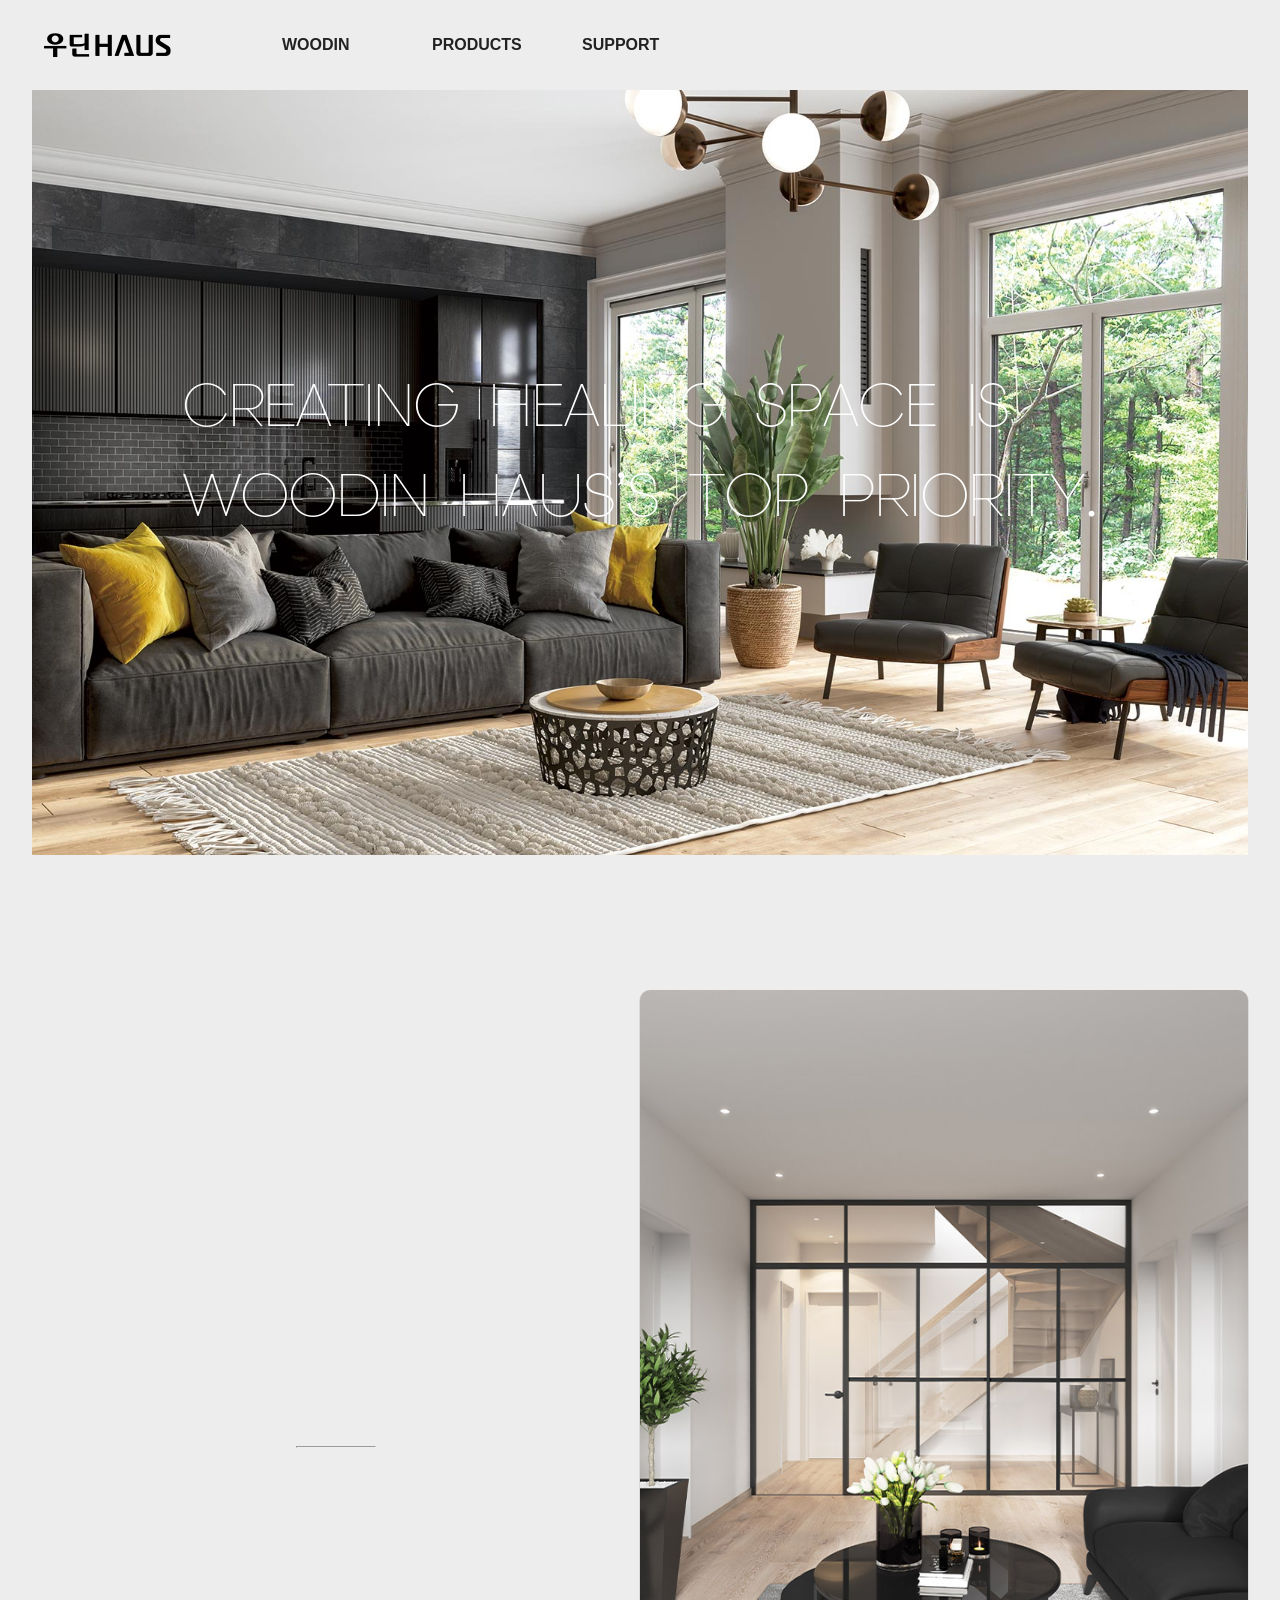
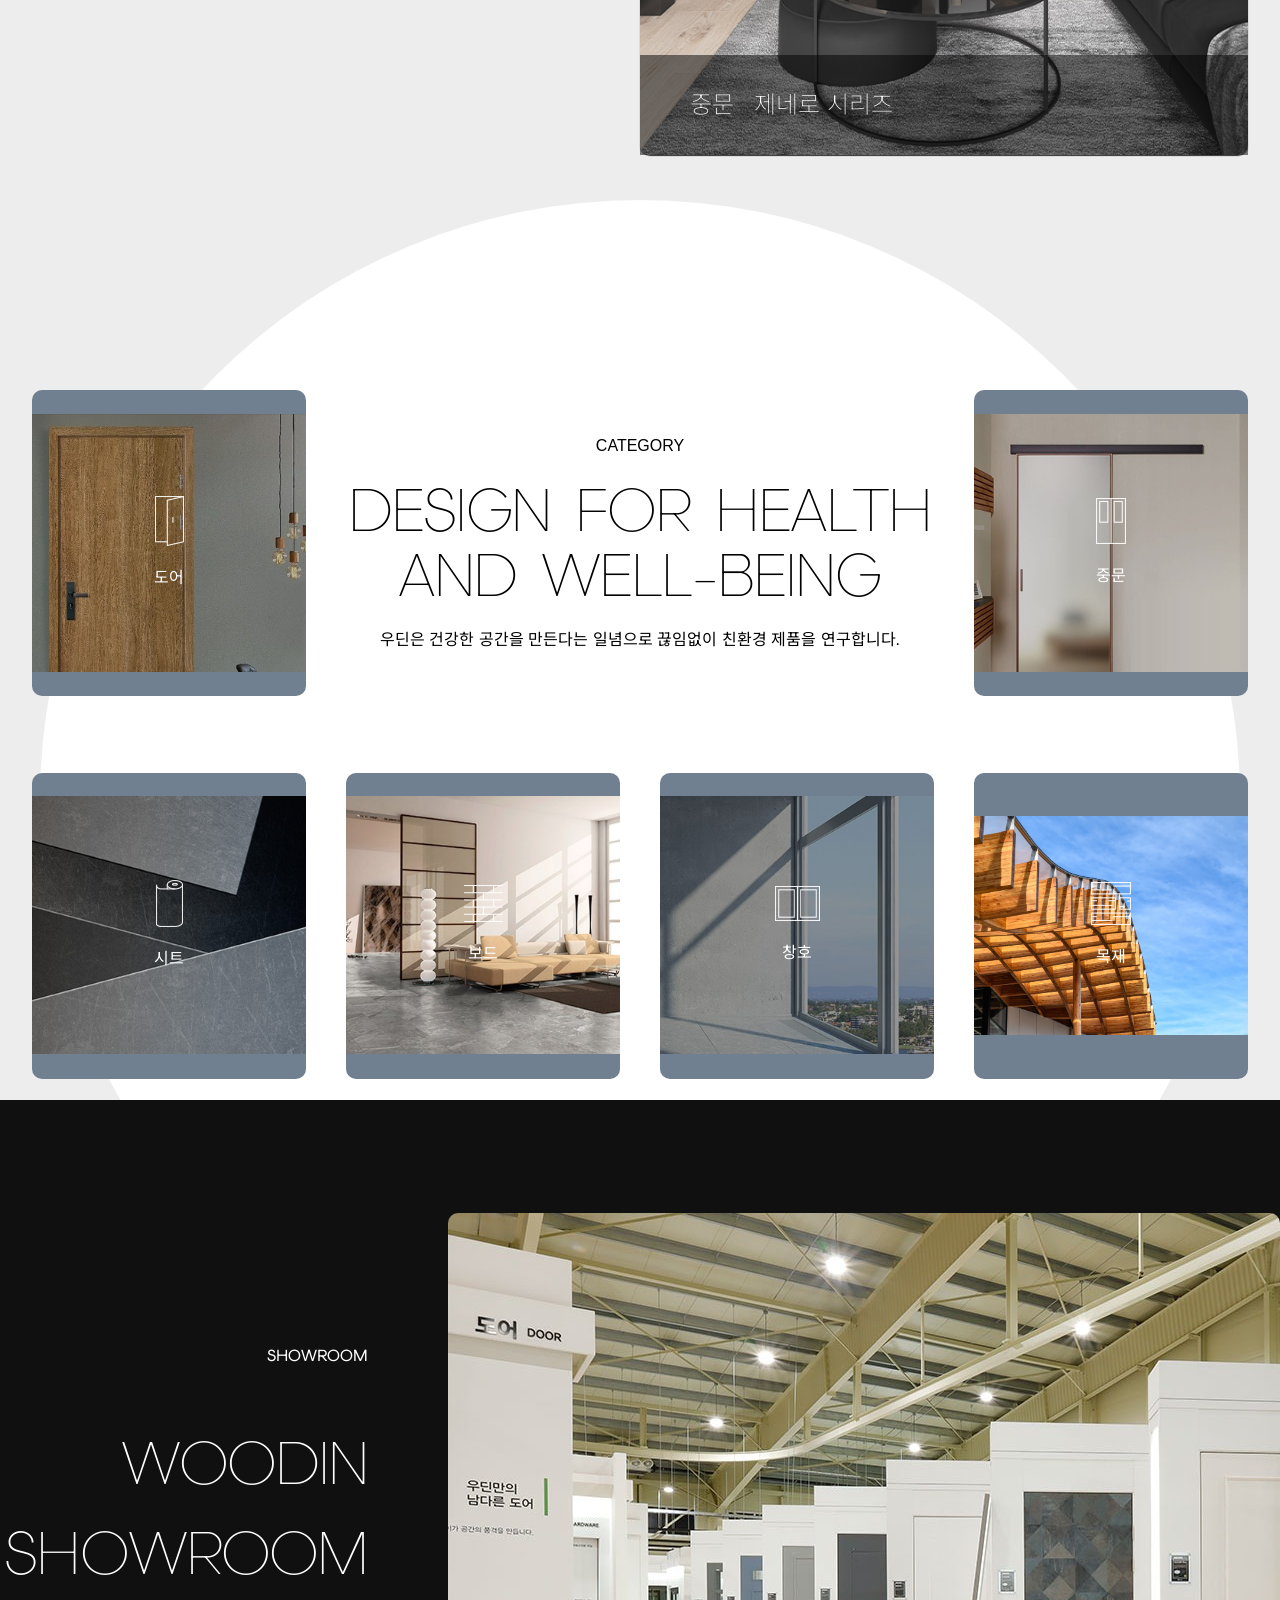
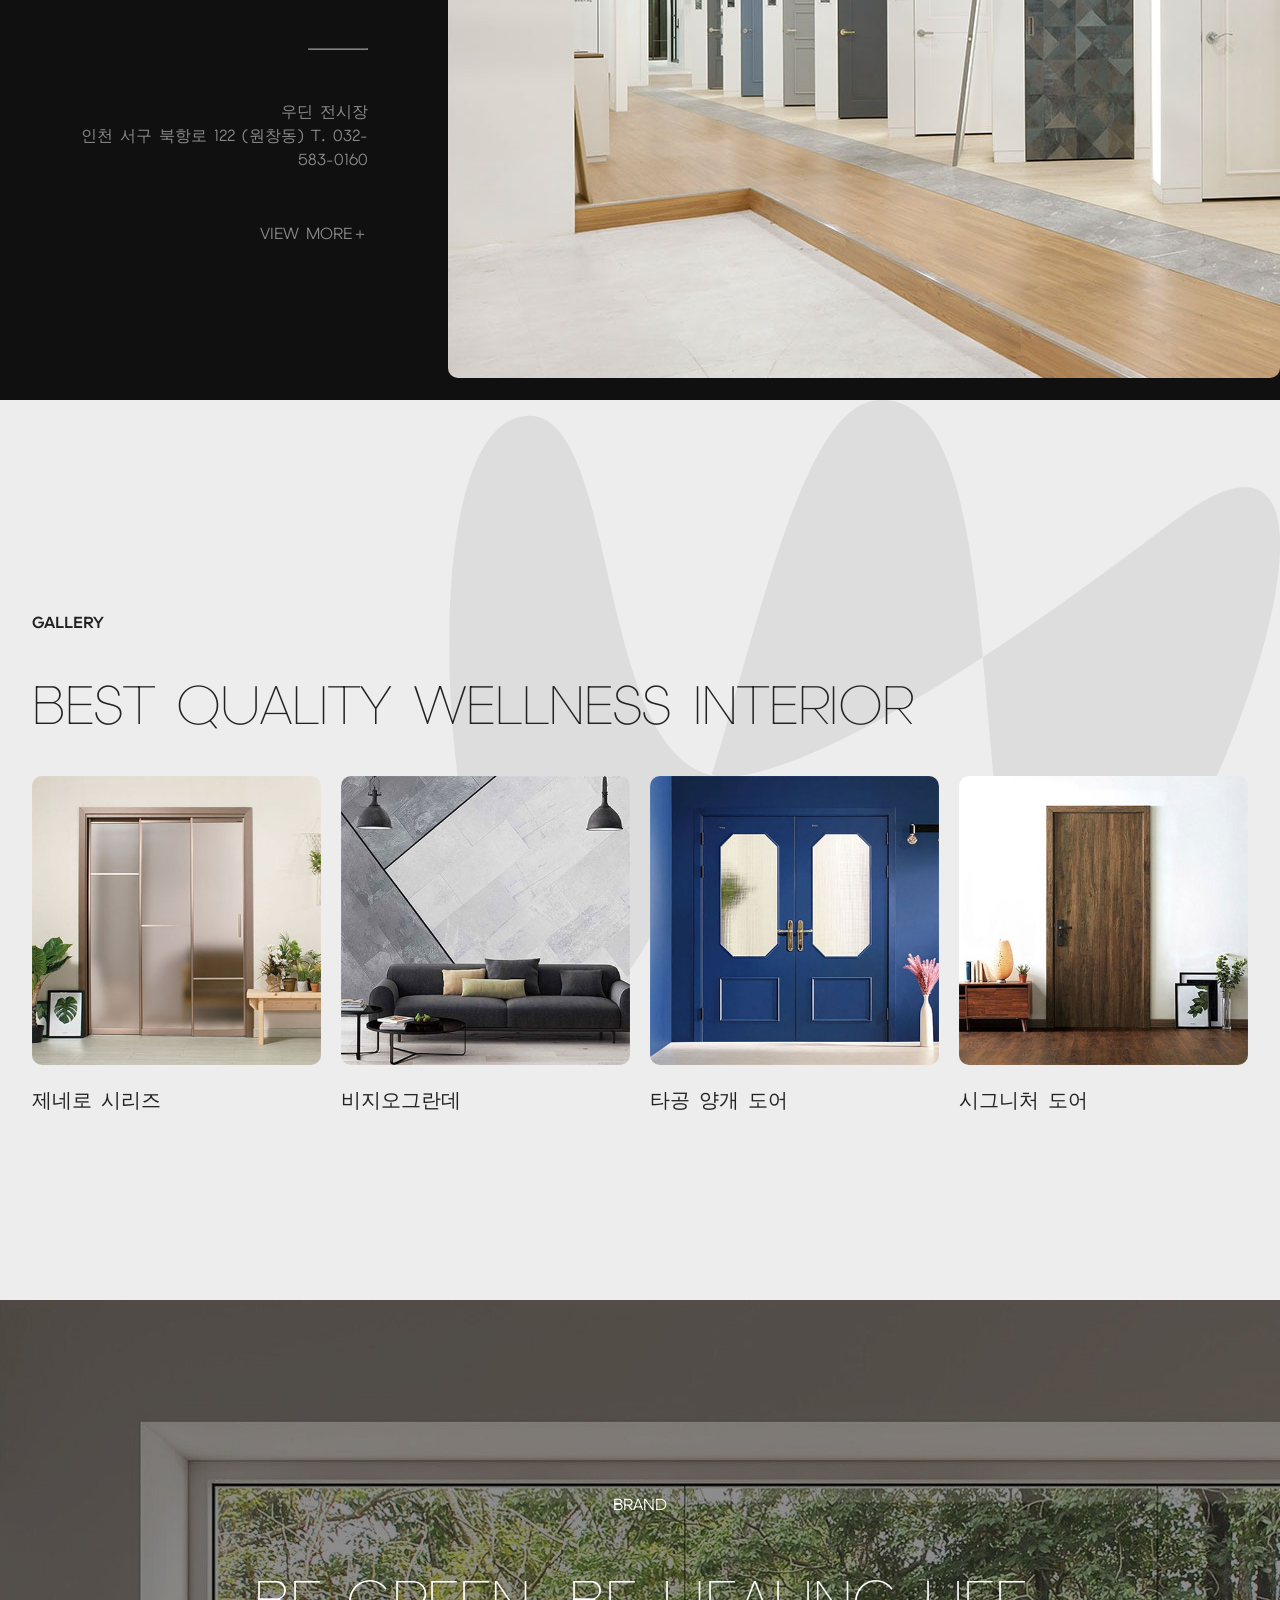
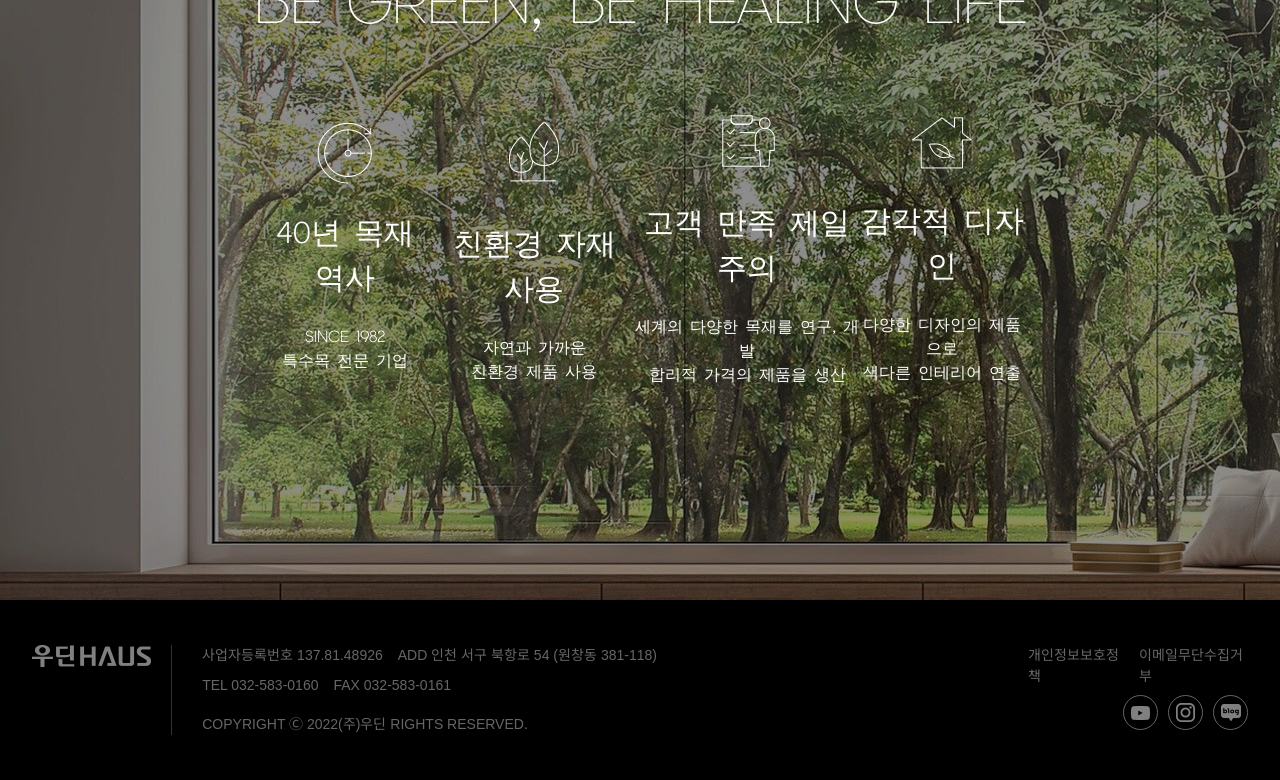
<file: index.html>
<!DOCTYPE html>
<html lang="en">
<head>
    <meta charset="UTF-8">
    <meta name="viewport" content="width=device-width, initial-scale=1.0">
    <title>Document</title>
    <link rel="stylesheet" href="./css/reset.css"/>
    <link rel="stylesheet" href="./css/common.css"/>
    <link rel="stylesheet" href="./css/index.css"/>
    <link rel="preconnect" href="https://fonts.googleapis.com">
    <link rel="preconnect" href="https://fonts.gstatic.com" crossorigin>
    <link href="https://fonts.googleapis.com/css2?family=Arimo:ital,wght@0,400..700;1,400..700&family=East+Sea+Dokdo&family=Elms+Sans:ital,wght@0,100..900;1,100..900&family=Gasoek+One&family=Gugi&family=Lexend:wght@100..900&family=Nanum+Brush+Script&family=Noto+Sans+KR:wght@100..900&family=Yeon+Sung&display=swap" rel="stylesheet">
</head>
<body>
    <header>
        <nav>
            <ul class="gnb scroll">
                <div class="logo"><a href="./index.html"><img src="./img/logo.png" alt="logo"/></a></div>
                <li id="woodin">
                    <a href="./brand.html">WOODIN</a>
                </li>
                <li id="products">
                    <a>PRODUCTS</a>
                </li>
                <li id="support">
                    <a>SUPPORT</a>
                </li>
                <li>
                </li>
            </ul>
        </nav>
    </header>
    <div class="snbBox woodin">
        <ul class="snb brand">
            <a href="./brand.html">브랜드</a>
            <li><a>브랜드스토리</a></li>
            <li><a>연혁 및 인증</a></li>
            <li><a>CI&BI</a></li>
            <li><a>오시는 길</a></li>
        </ul>
        <ul class="snb">
            <a href="./story.html">스토리</a>
            <li><a>미디어</a></li>
            <li><a>홍보</a></li>
            <li><a>협찬</a></li>
            <li><a>이벤트</a></li>
        </ul>
        <ul class="snb">
            <a href="./gallery.html">갤러리</a>
            <li><a>컬렉션</a></li>
            <li><a>인테리어</a></li>
            <li><a>익스테리어</a></li>
        </ul>
        <ul class="snb">
            <a>쇼룸</a>
            <li><a>전시장</a></li>
        </ul>
    </div>
    <div class="snbBox products">
        <ul class="snb door">
            <a>도어</a>
            <li><a>시그니처 도어</a></li>
            <li><a>트렌드 도어</a></li>
            <li><a>ABS 도어</a></li>
            <li><a>타공 도어</a></li>
            <li><a>멤브레인 도어</a></li>
            <li><a>키즈 도어</a></li>
            <li><a>원목 도어</a></li>
            <li><a>하드웨어</a></li>
            <li><a>프레임</a></li>
        </ul>
        <ul class="snb">
            <a>중문</a>
            <li><a>양개 도어</a></li>
            <li><a>피노 도어</a></li>
            <li><a>글라스 도어</a></li>
            <li><a>하드웨어</a></li>
            <li><a>프레임</a></li>
        </ul>
        <ul class="snb">
            <a>몰딩</a>
            <li><a>우딘 몰딩</a></li>
            <li><a>기타 몰딩</a></li>
        </ul>
        <ul class="snb">
            <a>인테리어필름</a>
            <li><a>UV 페이퍼 시트</a></li>
            <li><a>페이퍼 시트</a></li>
            <li><a>인테리어필름</a></li>
            <li><a>그 외 인테리어필름</a></li>
        </ul>
        <ul class="snb">
            <a>보드</a>
            <li><a>프리미엄 보드</a></li>
            <li><a>힐링월 보드</a></li>
            <li><a>원목 보드</a></li>
            <li><a>입체 보드</a></li>
            <li><a>기타 보드</a></li>
            <li><a>욕실천장재</a></li>
            <li><a>아트월</a></li>
        </ul>
        <ul class="snb">
            <a>마루</a>
            <li><a>내추럴 마루</a></li>
            <li><a>콤비 강마루</a></li>
        </ul>
        <ul class="snb">
            <a>창호</a>
            <li><a>시스템 창호</a></li>
        </ul>
        <ul class="snb">
            <a>목재</a>
            <li><a>특수목</a></li>
            <li><a>건축자재</a></li>
            <li><a>중목구조</a></li>
        </ul>
    </div>
    <div class="snbBox support">
        <ul class="snb sup">
            <a>고객지원</a>
            <li><a>카탈로그</a></li>
            <li><a>자주묻는 질문</a></li>
            <li><a>A/S접수</a></li>
            <li><a>시공매뉴얼</a></li>
            <li><a>대리점안내</a></li>
        </ul>
    </div>
    <div class="home scroll move">
        <div class="homeimg">
            <p class="move">CREATING HEALING SPACE IS<br>
            WOODIN HAUS’S TOP PRIORITY.</p>
        </div>
    </div>
    <div class="home2 scroll">
        <div class="home2text">
            <p class="move">BEST PRODUCT</p>
            <h2 class="move">ECO-FRIENDLY AND<br>
                HIGH-QUALITY<br>
                PRODUCTS
            </h2>
            <hr>
            <p class="move">우딘 HAUS는 건강한 공간을 위한<br>
                최선의 선택을 합니다.</p>
        </div>
        <div class="home2img">
            <div>
                <ul>
                    <li>중문</li>
                    <li>제네로 시리즈</li>
                </ul>
            </div>
        </div>
    </div>
    <div class="circle"></div>
    <div class="home3 scroll">
        <div class="home3box">
            <div class="home3text">
                <div style="background-image: url(./img/cateimg01.jpg);">
                    <img src="/img/cate01.png" alt="cate01"/>
                    <p>도어</p>
                </div>
                <div>
                    <p>CATEGORY</p>
                    <h1>DESIGN FOR HEALTH<br>
                        AND WELL-BEING</h1>
                    <p>우딘은 건강한 공간을 만든다는 일념으로 끊임없이 친환경 제품을 연구합니다.</p>
                </div>
                <div style="background-image: url(./img/cateimg02.jpg);">
                    <img src="/img/cate02.png" alt="cate02"/>
                    <p>중문</p>
                </div>
            </div>
            <div class="home3img">
                <div style="background-image: url(./img/cateimg03.jpg);">
                    <img src="/img/cate03.png" alt="cate03"/>
                    <p>시트</p>
                </div>
                <div style="background-image: url(./img/cateimg04.jpg);">
                    <img src="/img/cate04.png" alt="cate04"/>
                    <p>보드</p>
                </div>
                <div style="background-image: url(./img/cateimg05.jpg);">
                    <img src="/img/cate05.png" alt="cate05"/>
                    <p>창호</p>
                </div>
                <div style="background-image: url(./img/cateimg06.jpg);">
                    <img src="/img/cate06.png" alt="cate06"/>
                    <p>목재</p>
                </div>
            </div>
        </div>
    </div>
    <div class="home4 scroll">
        <div class="home4box">
            <h4>SHOWROOM</h4>
            <h1>WOODIN<br>
                SHOWROOM
            </h1>
            <hr>
            <p>우딘 전시장<br>
                인천 서구 북항로 122 (원창동) T. 032-583-0160</p>
            <p>VIEW MORE＋</p>
        </div>
        <div class="home4box2"></div>
    </div>
    <div class="home5 scroll">
        <div class="home5box">
            <h4>GALLERY</h4>
            <h1>BEST QUALITY WELLNESS INTERIOR</h1>
            <div class="home5gal">
                <div class="home5img">
                    <img src="./img/home5img1.jpg" alt="home5_1"/>
                    <p>제네로 시리즈</p>
                </div>
                <div class="home5img">
                    <img src="./img/home5img2.jpg" alt="home5_2"/>
                    <p>비지오그란데</p>
                </div>
                <div class="home5img">
                    <img src="./img/home5img3.jpg" alt="home5_3"/>
                    <p>타공 양개 도어</p>
                </div>
                <div class="home5img">
                    <img src="./img/home5img4.jpg" alt="home5_4"/>
                    <p>시그니처 도어</p>
                </div>
            </div>
        </div>
    </div>
    <div class="cur"></div>
    <div class="home6 scroll">
        <p>BRAND</p>
        <h1>Be Green, Be Healing Life</h1>
        <div class="home6imgs">
            <div>
                <img src="./img/imgi_10_default.png" alt="home6_1"/>
                <h2>40년 목재 역사</h2>
                <p>Since 1982<br>
                    특수목 전문 기업</p>
            </div>
            <div>
                <img src="./img/imgi_11_default.png" alt="home6_2"/>
                <h2>친환경 자재 사용</h2>
                <p>자연과 가까운<br>
                    친환경 제품 사용</p>
            </div>
            <div>
                <img src="./img/imgi_12_default.png" alt="home6_3"/>
                <h2>고객 만족 제일주의</h2>
                <p>세계의 다양한 목재를 연구, 개발<br>
                    합리적 가격의 제품을 생산</p>
            </div>
            <div>
                <img src="./img/imgi_13_default.png" alt="home6_4"/>
                <h2>감각적 디자인</h2>
                <p>다양한 디자인의 제품으로<br>
                    색다른 인테리어 연출</p>
            </div>
        </div>
    </div>
    <footer>
        <nav>
            <ul>
                <div class="footerlogo"><img src="./img/foot_logo.png" alt="footlogo"/></div>
                <div class="footertext">
                    <ul>
                        <li>사업자등록번호 137.81.48926</li>
                        <li>ADD 인천 서구 북항로 54 (원창동 381-118)</li>
                    </ul>
                    <ul>
                        <li>TEL 032-583-0160</li>
                        <li>FAX 032-583-0161</li>
                    </ul>
                    <ul>
                        <li>COPYRIGHT Ⓒ 2022(주)우딘 RIGHTS RESERVED.</li>
                    </ul>
                </div>
                <div class="footertext2">
                    <ul>
                        <li>개인정보보호정책</li>
                        <li>이메일무단수집거부</li>
                    </ul>
                    <ul>
                        <li>
                            <img src="./img/foot_sns1.png"/>
                        </li>
                        <li>
                            <img src="./img/foot_sns2.png"/>
                        </li>
                        <li>
                            <img src="./img/foot_sns3.png"/>
                        </li>
                    </ul>
                </div>
            </ul>
        </nav>
    </footer>
    <script src="./js/common.js"></script>
    <script src="./js/index.js"></script>
</body>
</html>
</file>
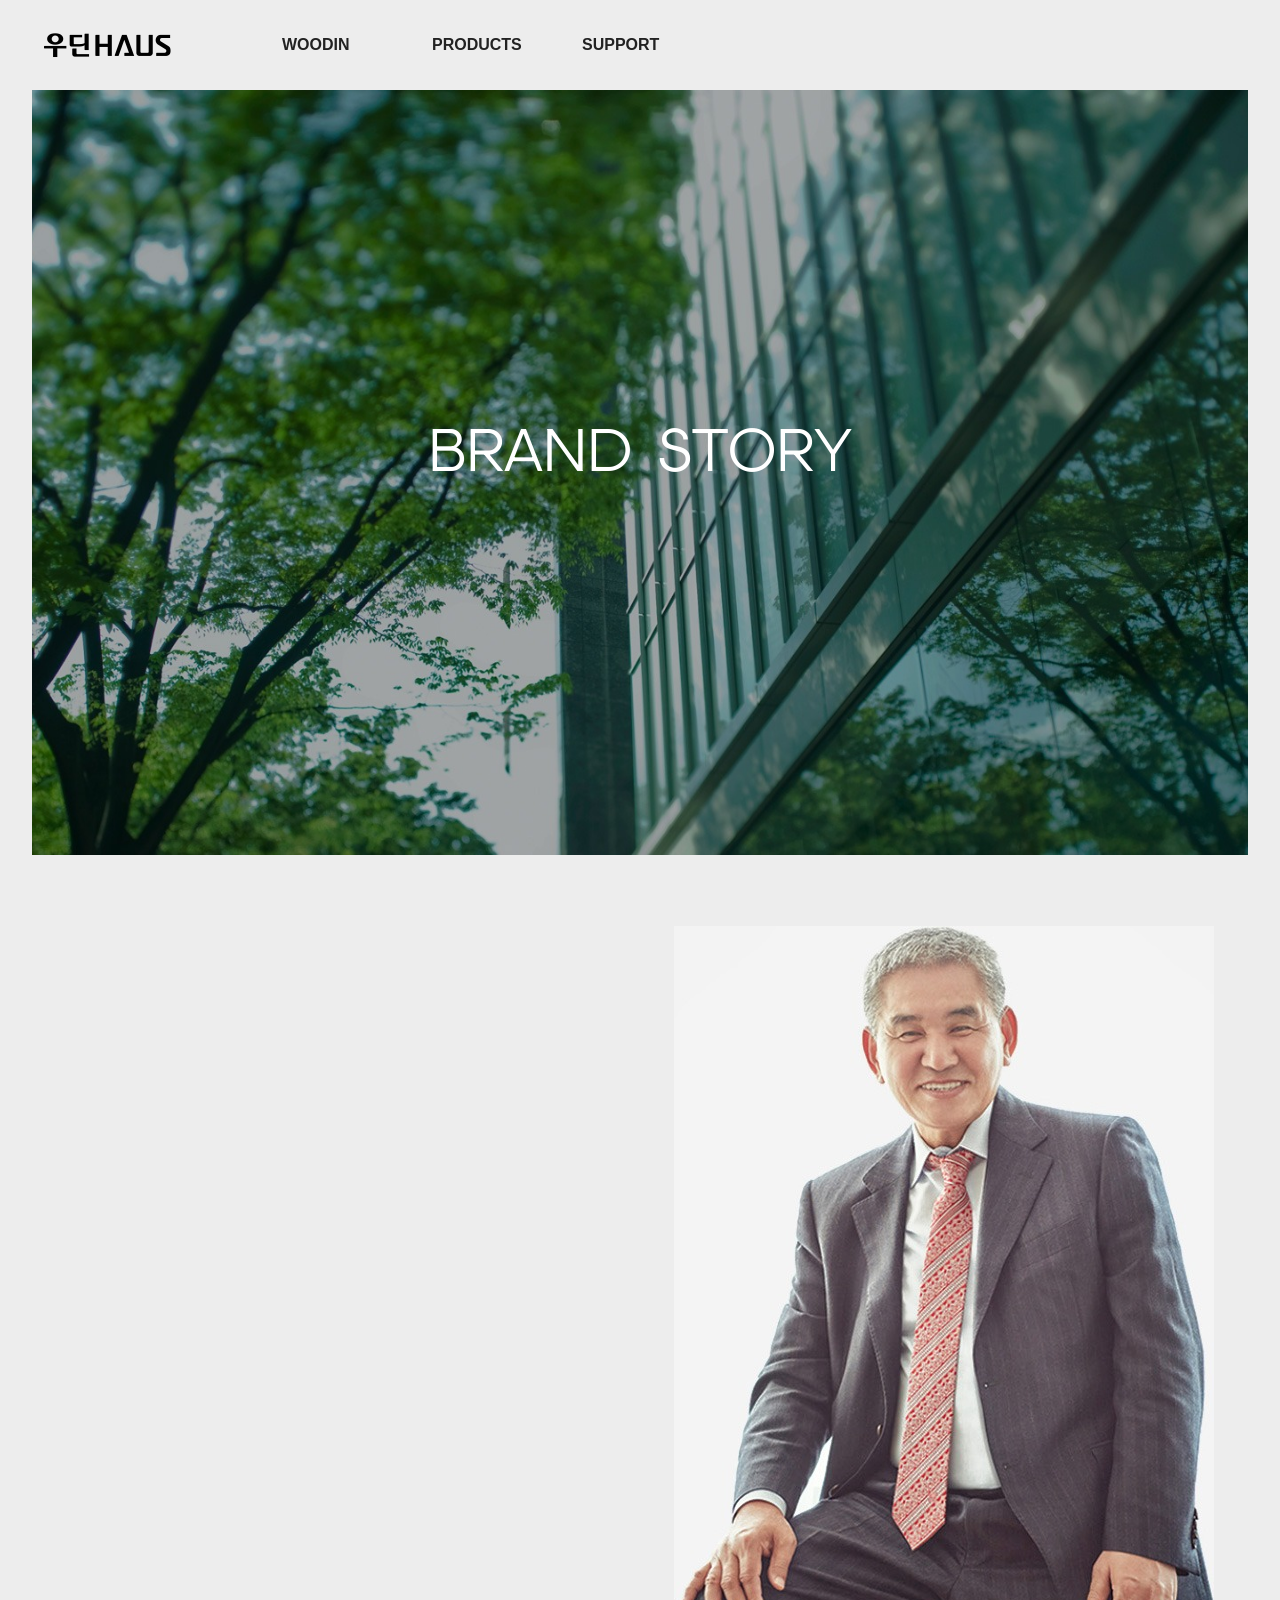
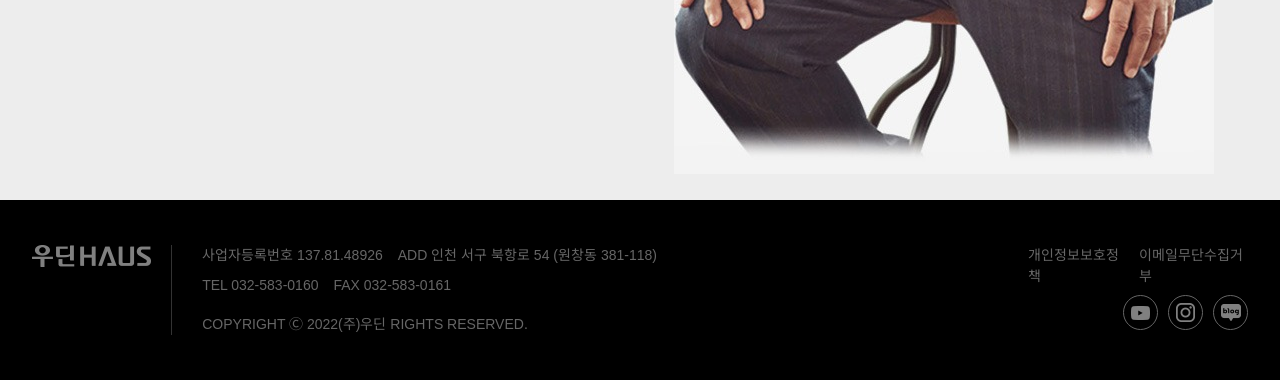
<file: brand.html>
<!DOCTYPE html>
<html lang="en">
<head>
    <meta charset="UTF-8">
    <meta name="viewport" content="width=device-width, initial-scale=1.0">
    <title>Document</title>
    <link rel="stylesheet" href="./css/reset.css"/>
    <link rel="stylesheet" href="./css/common.css"/>
    <link rel="stylesheet" href="./css/brand.css"/>
    <link rel="preconnect" href="https://fonts.googleapis.com">
    <link rel="preconnect" href="https://fonts.gstatic.com" crossorigin>
    <link href="https://fonts.googleapis.com/css2?family=Arimo:ital,wght@0,400..700;1,400..700&family=East+Sea+Dokdo&family=Elms+Sans:ital,wght@0,100..900;1,100..900&family=Gasoek+One&family=Gugi&family=Lexend:wght@100..900&family=Nanum+Brush+Script&family=Noto+Sans+KR:wght@100..900&family=Yeon+Sung&display=swap" rel="stylesheet">
</head>
</head>
<body>
    <header>
        <nav>
            <ul class="gnb">
                <div class="logo"><a href="./index.html"><img src="./img/logo.png" alt="logo"/></a></div>
                <li id="woodin">
                    <a href="./brand.html">WOODIN</a>
                </li>
                <li id="products">
                    <a>PRODUCTS</a>
                </li>
                <li id="support">
                    <a>SUPPORT</a>
                </li>
                <li>
                </li>
            </ul>
        </nav>
    </header>
    <div class="snbBox woodin">
        <ul class="snb brand">
            <a href="./brand.html">브랜드</a>
            <li><a>브랜드스토리</a></li>
            <li><a>연혁 및 인증</a></li>
            <li><a>CI&BI</a></li>
            <li><a>오시는 길</a></li>
        </ul>
        <ul class="snb">
            <a href="./story.html">스토리</a>
            <li><a>미디어</a></li>
            <li><a>홍보</a></li>
            <li><a>협찬</a></li>
            <li><a>이벤트</a></li>
        </ul>
        <ul class="snb">
            <a href="./gallery.html">갤러리</a>
            <li><a>컬렉션</a></li>
            <li><a>인테리어</a></li>
            <li><a>익스테리어</a></li>
        </ul>
        <ul class="snb">
            <a>쇼룸</a>
            <li><a>전시장</a></li>
        </ul>
    </div>
    <div class="snbBox products">
        <ul class="snb door">
            <a>도어</a>
            <li><a>시그니처 도어</a></li>
            <li><a>트렌드 도어</a></li>
            <li><a>ABS 도어</a></li>
            <li><a>타공 도어</a></li>
            <li><a>멤브레인 도어</a></li>
            <li><a>키즈 도어</a></li>
            <li><a>원목 도어</a></li>
            <li><a>하드웨어</a></li>
            <li><a>프레임</a></li>
        </ul>
        <ul class="snb">
            <a>중문</a>
            <li><a>양개 도어</a></li>
            <li><a>피노 도어</a></li>
            <li><a>글라스 도어</a></li>
            <li><a>하드웨어</a></li>
            <li><a>프레임</a></li>
        </ul>
        <ul class="snb">
            <a>몰딩</a>
            <li><a>우딘 몰딩</a></li>
            <li><a>기타 몰딩</a></li>
        </ul>
        <ul class="snb">
            <a>인테리어필름</a>
            <li><a>UV 페이퍼 시트</a></li>
            <li><a>페이퍼 시트</a></li>
            <li><a>인테리어필름</a></li>
            <li><a>그 외 인테리어필름</a></li>
        </ul>
        <ul class="snb">
            <a>보드</a>
            <li><a>프리미엄 보드</a></li>
            <li><a>힐링월 보드</a></li>
            <li><a>원목 보드</a></li>
            <li><a>입체 보드</a></li>
            <li><a>기타 보드</a></li>
            <li><a>욕실천장재</a></li>
            <li><a>아트월</a></li>
        </ul>
        <ul class="snb">
            <a>마루</a>
            <li><a>내추럴 마루</a></li>
            <li><a>콤비 강마루</a></li>
        </ul>
        <ul class="snb">
            <a>창호</a>
            <li><a>시스템 창호</a></li>
        </ul>
        <ul class="snb">
            <a>목재</a>
            <li><a>특수목</a></li>
            <li><a>건축자재</a></li>
            <li><a>중목구조</a></li>
        </ul>
    </div>
    <div class="snbBox support">
        <ul class="snb sup">
            <a>고객지원</a>
            <li><a>카탈로그</a></li>
            <li><a>자주묻는 질문</a></li>
            <li><a>A/S접수</a></li>
            <li><a>시공매뉴얼</a></li>
            <li><a>대리점안내</a></li>
        </ul>
    </div>
    <div class="brandstory">
        <div class="brandstoryimg"></div>
        <h1 class="scroll">BRAND STORY</h1>
    </div>
    <div class="brandCEO">
        <div class="brandCEObox">
            <div class="brandCEOtext scroll">
                <h1>당신의 건강한 공간을<br>
                    먼저 생각합니다</h1>
                <hr>
                <h4>안녕하십니까, 우딘 대표 강원선입니다.</h4>
                <p>친환경 인테리어 건축자재 전문기업 우딘은, 1982년 특수목 전문기업 태원목재를 시작으로
                40여 년 동안 나무만을 생각하며 한길만을 걸어왔습니다. 2002년에 인테리어 전문 브랜드로 확장하여
                우딘을 설립하였고 2019년 태원목재를 우딘 목재사업부로 합병하여 지금의 우딘으로 자리 잡았습니다.
                </p>
                <p>우딘은 나와 내 가족이 살아갈 공간이라는 생각과 욕심으로 작은 자재 하나까지도
                꼼꼼하게 체크하여 고객들이 믿고 안심하고 사용할 수 있도록 고민하고 노력하고 있습니다.</p>
                <p>앞으로 손이 닿는 모든 곳, 눈길이 닿는 모든 곳에 건강함이 머물 수 있도록
                자연과 사람 모두에게 이로운 집을 만들기 위해 최선을 다할 것을 약속 드립니다.</p>
                <div><p>우딘 CEO</p><img src="./img/imgi_2_m111_ceo_signature.png" alt="sign"/></div>
            </div>
            <div class="brandCEOimg">
                <img src="./img/imgi_3_220210_m111_sec1_img1.jpg" alt="CEO"/>
            </div>
        </div>
    </div>
    <footer>
        <nav>
            <ul>
                <div class="footerlogo"><img src="./img/foot_logo.png" alt="footlogo"/></div>
                <div class="footertext">
                    <ul>
                        <li>사업자등록번호 137.81.48926</li>
                        <li>ADD 인천 서구 북항로 54 (원창동 381-118)</li>
                    </ul>
                    <ul>
                        <li>TEL 032-583-0160</li>
                        <li>FAX 032-583-0161</li>
                    </ul>
                    <ul>
                        <li>COPYRIGHT Ⓒ 2022(주)우딘 RIGHTS RESERVED.</li>
                    </ul>
                </div>
                <div class="footertext2">
                    <ul>
                        <li>개인정보보호정책</li>
                        <li>이메일무단수집거부</li>
                    </ul>
                    <ul>
                        <li>
                            <img src="./img/foot_sns1.png"/>
                        </li>
                        <li>
                            <img src="./img/foot_sns2.png"/>
                        </li>
                        <li>
                            <img src="./img/foot_sns3.png"/>
                        </li>
                    </ul>
                </div>
            </ul>
        </nav>
    </footer>
    <script src="./js/common.js"></script>
    <script src="./js/brand.js"></script>
</body>
</html>
</file>
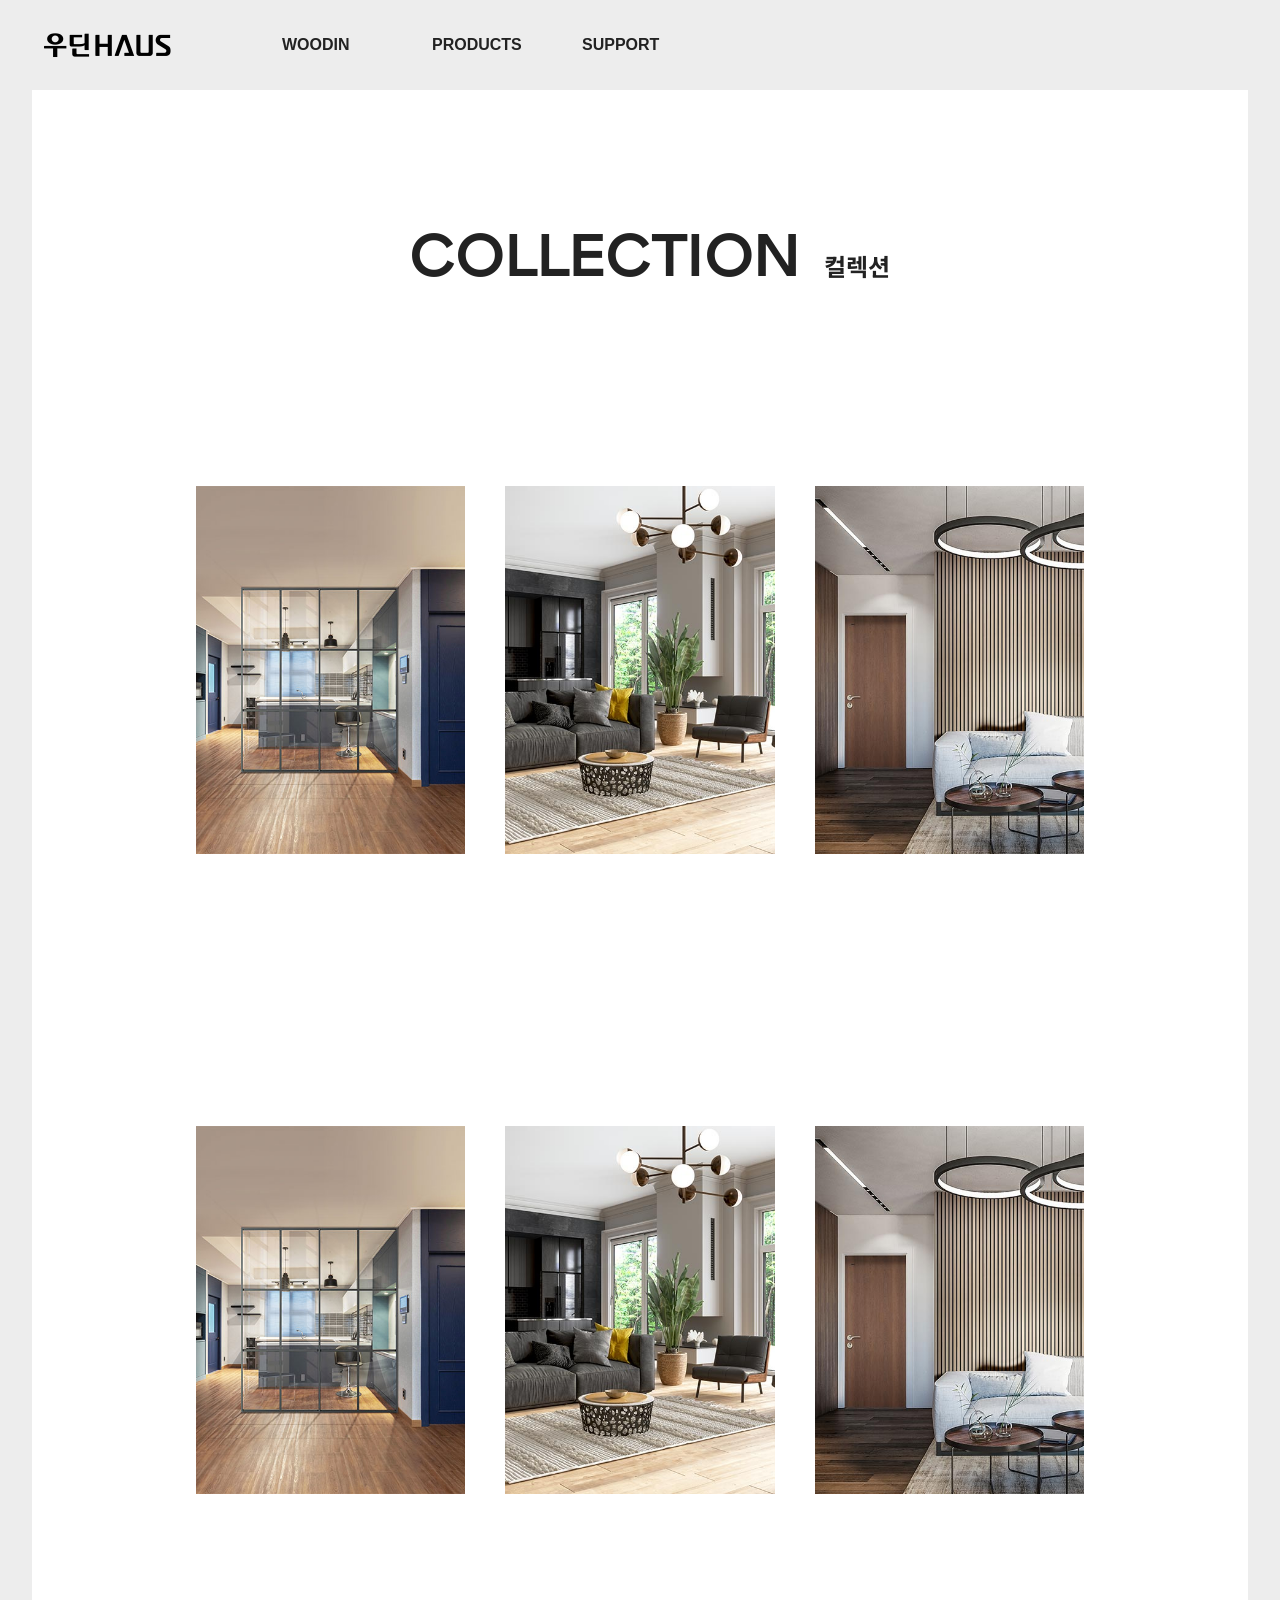
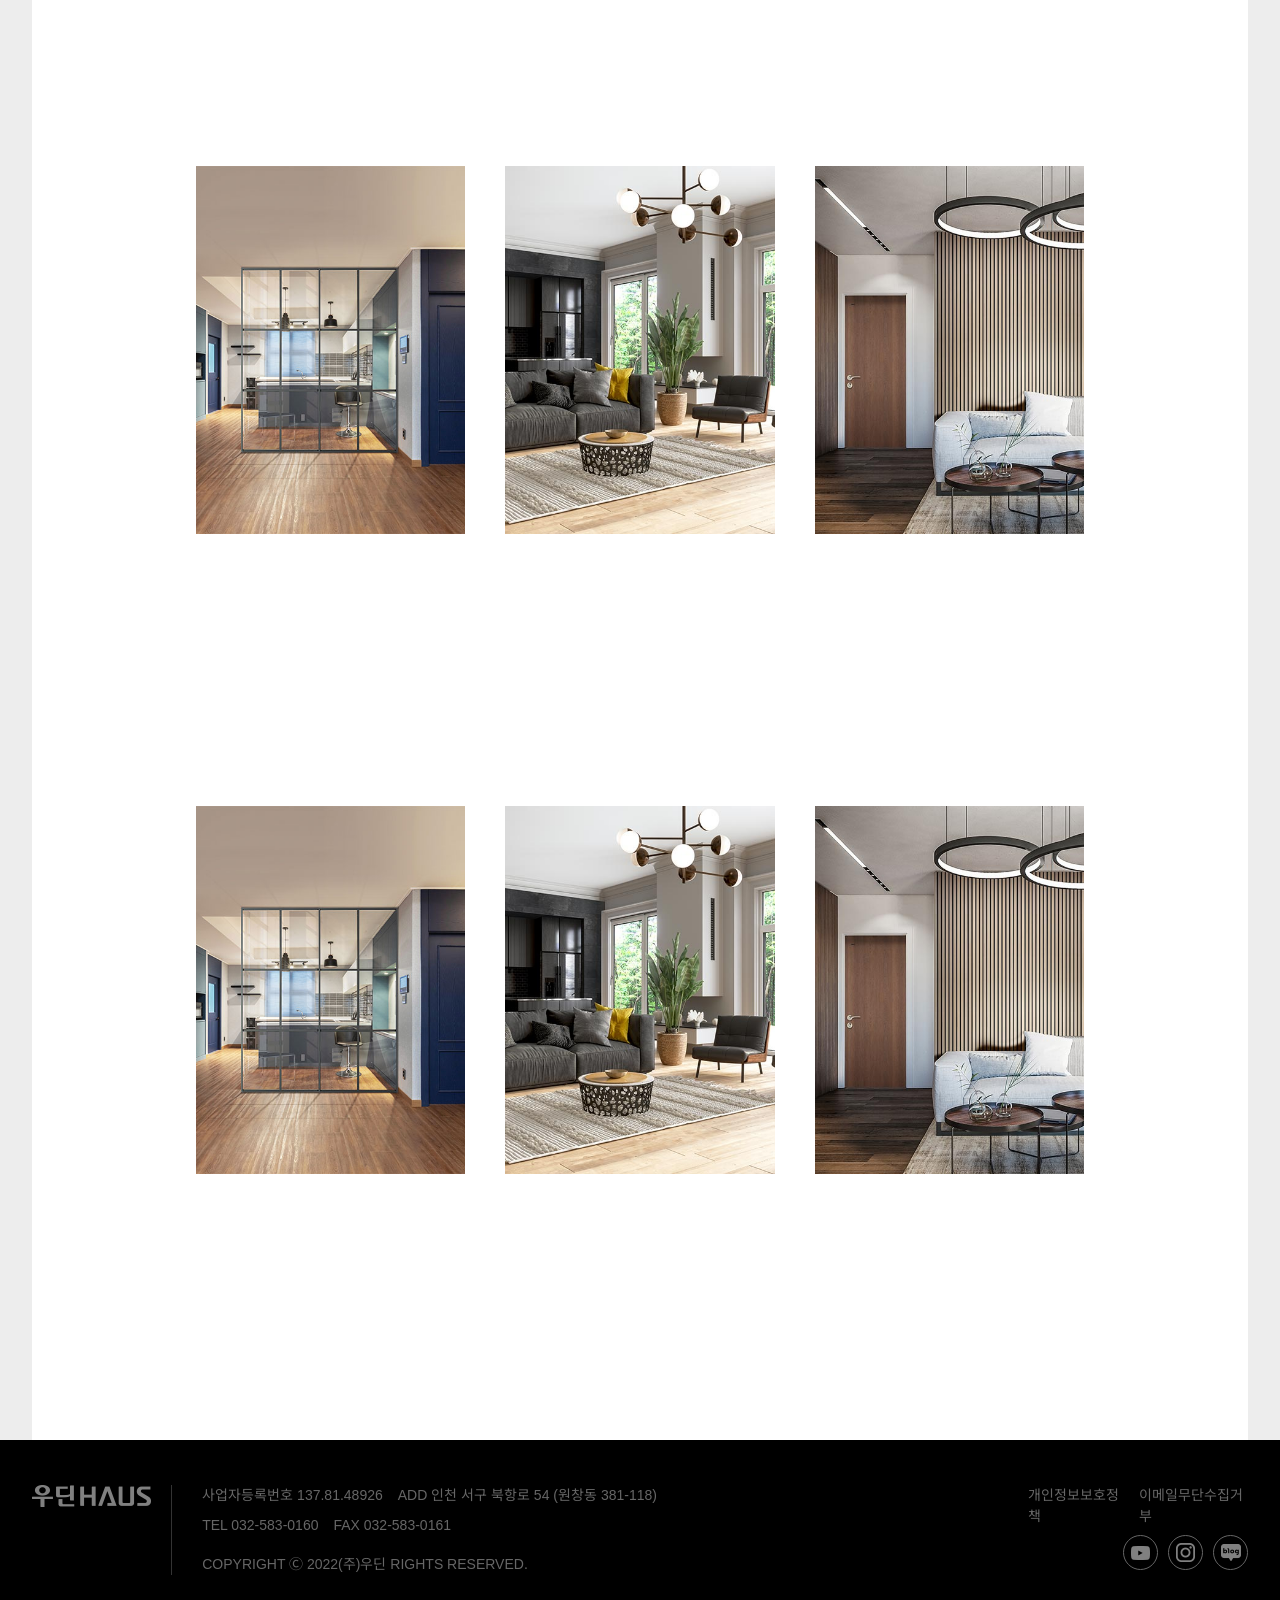
<file: gallery.html>
<!DOCTYPE html>
<html lang="en">
<head>
    <meta charset="UTF-8">
    <meta name="viewport" content="width=device-width, initial-scale=1.0">
    <title>Document</title>
    <link rel="stylesheet" href="./css/reset.css"/>
    <link rel="stylesheet" href="./css/common.css"/>
    <link rel="stylesheet" href="./css/gallery.css"/>
    <link rel="preconnect" href="https://fonts.googleapis.com">
    <link rel="preconnect" href="https://fonts.gstatic.com" crossorigin>
    <link href="https://fonts.googleapis.com/css2?family=Arimo:ital,wght@0,400..700;1,400..700&family=East+Sea+Dokdo&family=Elms+Sans:ital,wght@0,100..900;1,100..900&family=Gasoek+One&family=Gugi&family=Lexend:wght@100..900&family=Nanum+Brush+Script&family=Noto+Sans+KR:wght@100..900&family=Yeon+Sung&display=swap" rel="stylesheet">
</head>
</head>
<body>
    <header>
        <nav>
            <ul class="gnb">
                <div class="logo"><a href="./index.html"><img src="./img/logo.png" alt="logo"/></a></div>
                <li id="woodin">
                    <a href="./brand.html">WOODIN</a>
                </li>
                <li id="products">
                    <a>PRODUCTS</a>
                </li>
                <li id="support">
                    <a>SUPPORT</a>
                </li>
                <li>
                </li>
            </ul>
        </nav>
    </header>
    <div class="snbBox woodin">
        <ul class="snb brand">
            <a href="./brand.html">브랜드</a>
            <li><a>브랜드스토리</a></li>
            <li><a>연혁 및 인증</a></li>
            <li><a>CI&BI</a></li>
            <li><a>오시는 길</a></li>
        </ul>
        <ul class="snb">
            <a href="./story.html">스토리</a>
            <li><a>미디어</a></li>
            <li><a>홍보</a></li>
            <li><a>협찬</a></li>
            <li><a>이벤트</a></li>
        </ul>
        <ul class="snb">
            <a href="./gallery.html">갤러리</a>
            <li><a>컬렉션</a></li>
            <li><a>인테리어</a></li>
            <li><a>익스테리어</a></li>
        </ul>
        <ul class="snb">
            <a>쇼룸</a>
            <li><a>전시장</a></li>
        </ul>
    </div>
    <div class="snbBox products">
        <ul class="snb door">
            <a>도어</a>
            <li><a>시그니처 도어</a></li>
            <li><a>트렌드 도어</a></li>
            <li><a>ABS 도어</a></li>
            <li><a>타공 도어</a></li>
            <li><a>멤브레인 도어</a></li>
            <li><a>키즈 도어</a></li>
            <li><a>원목 도어</a></li>
            <li><a>하드웨어</a></li>
            <li><a>프레임</a></li>
        </ul>
        <ul class="snb">
            <a>중문</a>
            <li><a>양개 도어</a></li>
            <li><a>피노 도어</a></li>
            <li><a>글라스 도어</a></li>
            <li><a>하드웨어</a></li>
            <li><a>프레임</a></li>
        </ul>
        <ul class="snb">
            <a>몰딩</a>
            <li><a>우딘 몰딩</a></li>
            <li><a>기타 몰딩</a></li>
        </ul>
        <ul class="snb">
            <a>인테리어필름</a>
            <li><a>UV 페이퍼 시트</a></li>
            <li><a>페이퍼 시트</a></li>
            <li><a>인테리어필름</a></li>
            <li><a>그 외 인테리어필름</a></li>
        </ul>
        <ul class="snb">
            <a>보드</a>
            <li><a>프리미엄 보드</a></li>
            <li><a>힐링월 보드</a></li>
            <li><a>원목 보드</a></li>
            <li><a>입체 보드</a></li>
            <li><a>기타 보드</a></li>
            <li><a>욕실천장재</a></li>
            <li><a>아트월</a></li>
        </ul>
        <ul class="snb">
            <a>마루</a>
            <li><a>내추럴 마루</a></li>
            <li><a>콤비 강마루</a></li>
        </ul>
        <ul class="snb">
            <a>창호</a>
            <li><a>시스템 창호</a></li>
        </ul>
        <ul class="snb">
            <a>목재</a>
            <li><a>특수목</a></li>
            <li><a>건축자재</a></li>
            <li><a>중목구조</a></li>
        </ul>
    </div>
    <div class="snbBox support">
        <ul class="snb sup">
            <a>고객지원</a>
            <li><a>카탈로그</a></li>
            <li><a>자주묻는 질문</a></li>
            <li><a>A/S접수</a></li>
            <li><a>시공매뉴얼</a></li>
            <li><a>대리점안내</a></li>
        </ul>
    </div>
    <div class="galleryBox">
        <div class="galleryBoximg">
            <div class="galleryBoxSNS">
                <div>
                    <h1>COLLECTION</h1>
                    <h4>컬렉션</h4>
                </div>
                <div class="galleryboxSNSimg">
                    <div>
                        <p>레이어드홈<br>
                            VIEW MORE ＋</p>
                        <img src="./img/gallery1.jpg" alt="gal1"/>
                    </div>
                    <div>
                        <p>거실 인테리어 01<br>
                            VIEW MORE ＋</p>
                        <img src="./img/gallery2.jpg" alt="gal2"/>
                    </div>
                    <div>
                        <p>거실 인테리어 02<br>
                            VIEW MORE ＋</p>
                        <img src="./img/gallery3.jpg" alt="gal3"/>
                    </div>
                    <div>
                        <p>레이어드홈<br>
                            VIEW MORE ＋</p>
                        <img src="./img/gallery1.jpg" alt="gal1"/>
                    </div>
                    <div>
                        <p>거실 인테리어 01<br>
                            VIEW MORE ＋</p>
                        <img src="./img/gallery2.jpg" alt="gal2"/>
                    </div>
                    <div>
                        <p>거실 인테리어 02<br>
                            VIEW MORE ＋</p>
                        <img src="./img/gallery3.jpg" alt="gal3"/>
                    </div>
                    <div>
                        <p>레이어드홈<br>
                            VIEW MORE ＋</p>
                        <img src="./img/gallery1.jpg" alt="gal1"/>
                    </div>
                    <div>
                        <p>거실 인테리어 01<br>
                            VIEW MORE ＋</p>
                        <img src="./img/gallery2.jpg" alt="gal2"/>
                    </div>
                    <div>
                        <p>거실 인테리어 02<br>
                            VIEW MORE ＋</p>
                        <img src="./img/gallery3.jpg" alt="gal3"/>
                    </div>
                    <div>
                        <p>레이어드홈<br>
                            VIEW MORE ＋</p>
                        <img src="./img/gallery1.jpg" alt="gal1"/>
                    </div>
                    <div>
                        <p>거실 인테리어 01<br>
                            VIEW MORE ＋</p>
                        <img src="./img/gallery2.jpg" alt="gal2"/>
                    </div>
                    <div>
                        <p>거실 인테리어 02<br>
                            VIEW MORE ＋</p>
                        <img src="./img/gallery3.jpg" alt="gal3"/>
                    </div>
                </div>
            </div>
        </div>
    </div>
    <footer>
        <nav>
            <ul>
                <div class="footerlogo"><img src="./img/foot_logo.png" alt="footlogo"/></div>
                <div class="footertext">
                    <ul>
                        <li>사업자등록번호 137.81.48926</li>
                        <li>ADD 인천 서구 북항로 54 (원창동 381-118)</li>
                    </ul>
                    <ul>
                        <li>TEL 032-583-0160</li>
                        <li>FAX 032-583-0161</li>
                    </ul>
                    <ul>
                        <li>COPYRIGHT Ⓒ 2022(주)우딘 RIGHTS RESERVED.</li>
                    </ul>
                </div>
                <div class="footertext2">
                    <ul>
                        <li>개인정보보호정책</li>
                        <li>이메일무단수집거부</li>
                    </ul>
                    <ul>
                        <li>
                            <img src="./img/foot_sns1.png"/>
                        </li>
                        <li>
                            <img src="./img/foot_sns2.png"/>
                        </li>
                        <li>
                            <img src="./img/foot_sns3.png"/>
                        </li>
                    </ul>
                </div>
            </ul>
        </nav>
    </footer>
    <script src="./js/common.js"></script>
    <script>
        let galleryBoxs = document.querySelectorAll(".galleryboxSNSimg div")

        galleryBoxs.forEach(function(item){
            item.addEventListener("mouseenter", function(){
                item.classList.add("on")
            })
            item.addEventListener("mouseleave", function(){
                item.classList.remove("on")
            })
        })
    </script>
</body>
</html>
</file>
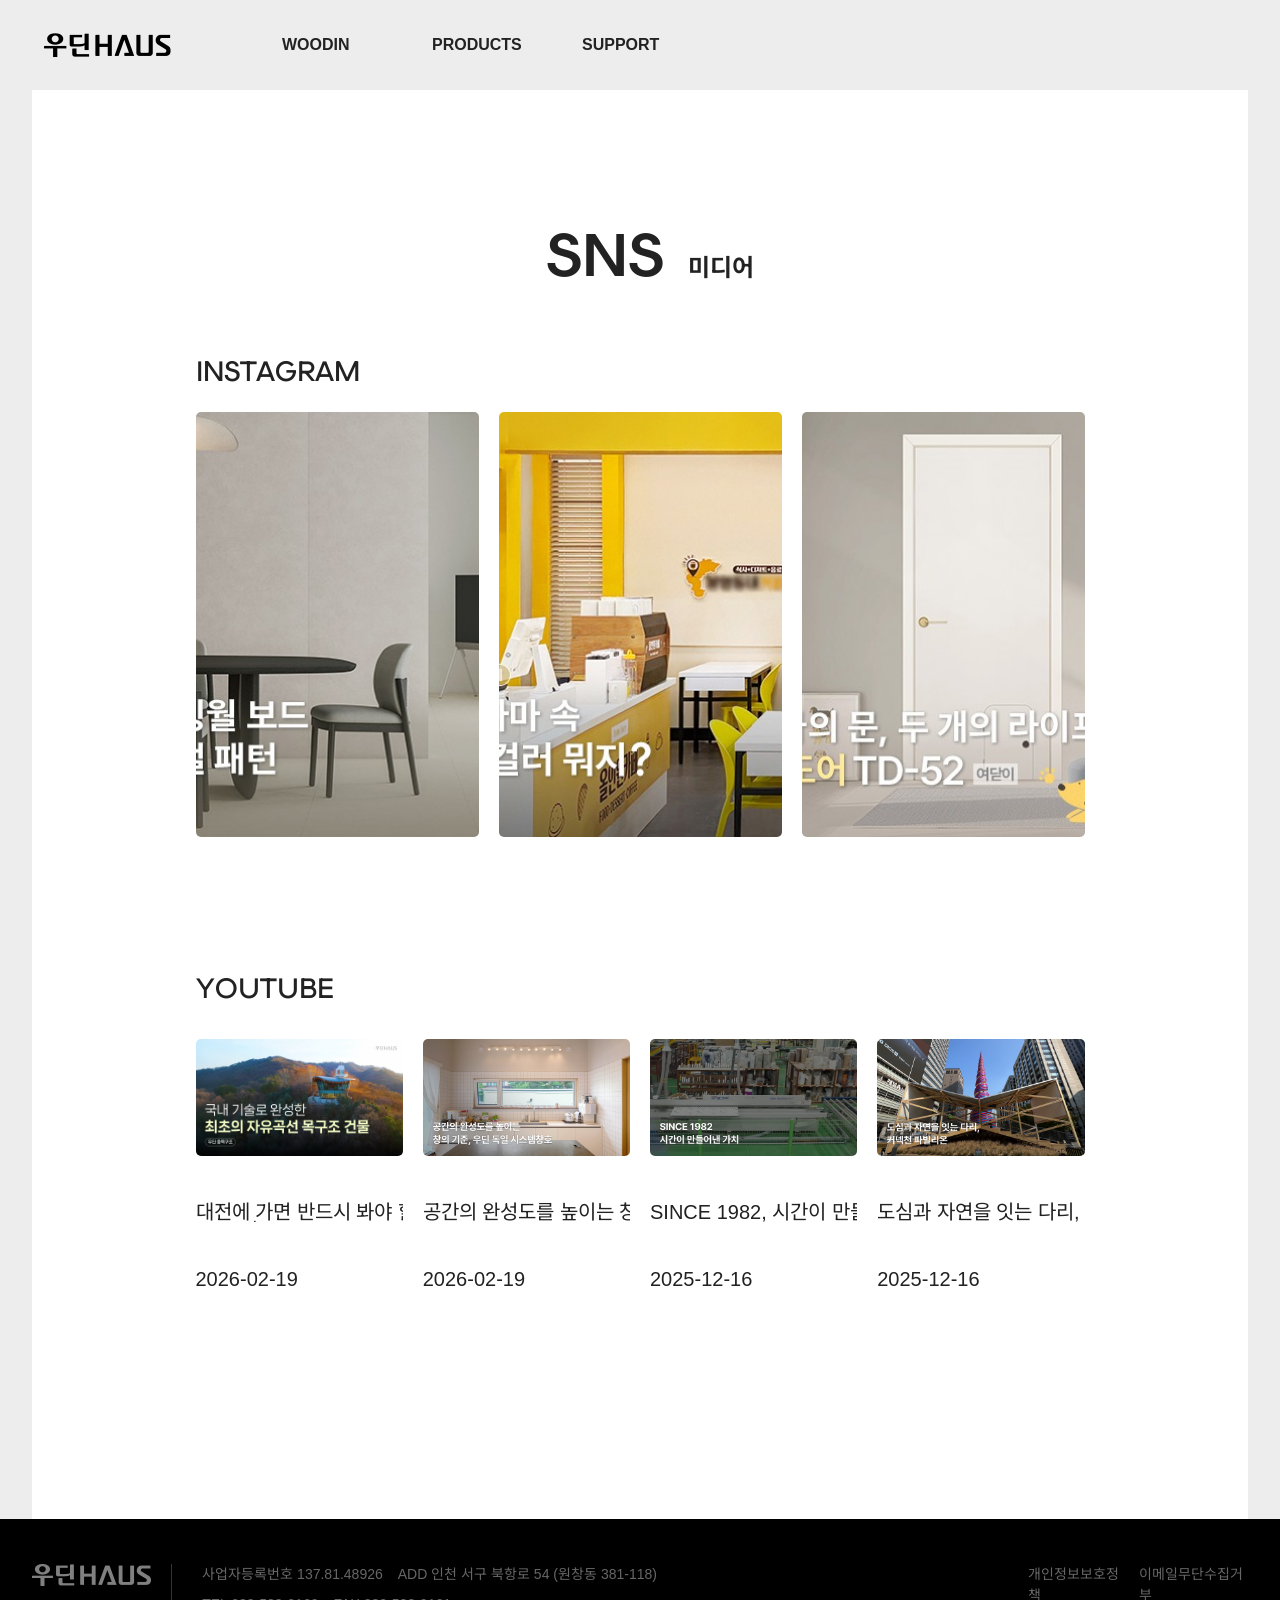
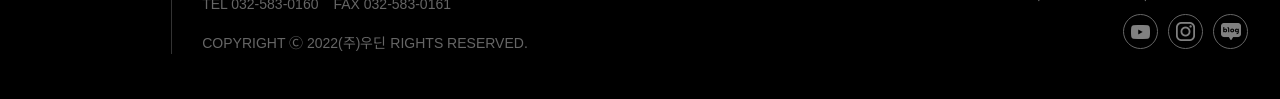
<file: story.html>
<!DOCTYPE html>
<html lang="en">
<head>
    <meta charset="UTF-8">
    <meta name="viewport" content="width=device-width, initial-scale=1.0">
    <title>Document</title>
    <link rel="stylesheet" href="./css/reset.css"/>
    <link rel="stylesheet" href="./css/common.css"/>
    <link rel="stylesheet" href="./css/story.css"/>
    <link rel="preconnect" href="https://fonts.googleapis.com">
    <link rel="preconnect" href="https://fonts.gstatic.com" crossorigin>
    <link href="https://fonts.googleapis.com/css2?family=Arimo:ital,wght@0,400..700;1,400..700&family=East+Sea+Dokdo&family=Elms+Sans:ital,wght@0,100..900;1,100..900&family=Gasoek+One&family=Gugi&family=Lexend:wght@100..900&family=Nanum+Brush+Script&family=Noto+Sans+KR:wght@100..900&family=Yeon+Sung&display=swap" rel="stylesheet">
</head>
</head>
<body>
    <header>
        <nav>
            <ul class="gnb">
                <div class="logo"><a href="./index.html"><img src="./img/logo.png" alt="logo"/></a></div>
                <li id="woodin">
                    <a href="./brand.html">WOODIN</a>
                </li>
                <li id="products">
                    <a>PRODUCTS</a>
                </li>
                <li id="support">
                    <a>SUPPORT</a>
                </li>
                <li>
                </li>
            </ul>
        </nav>
    </header>
    <div class="snbBox woodin">
        <ul class="snb brand">
            <a href="./brand.html">브랜드</a>
            <li><a>브랜드스토리</a></li>
            <li><a>연혁 및 인증</a></li>
            <li><a>CI&BI</a></li>
            <li><a>오시는 길</a></li>
        </ul>
        <ul class="snb">
            <a href="./story.html">스토리</a>
            <li><a>미디어</a></li>
            <li><a>홍보</a></li>
            <li><a>협찬</a></li>
            <li><a>이벤트</a></li>
        </ul>
        <ul class="snb">
            <a href="./gallery.html">갤러리</a>
            <li><a>컬렉션</a></li>
            <li><a>인테리어</a></li>
            <li><a>익스테리어</a></li>
        </ul>
        <ul class="snb">
            <a>쇼룸</a>
            <li><a>전시장</a></li>
        </ul>
    </div>
    <div class="snbBox products">
        <ul class="snb door">
            <a>도어</a>
            <li><a>시그니처 도어</a></li>
            <li><a>트렌드 도어</a></li>
            <li><a>ABS 도어</a></li>
            <li><a>타공 도어</a></li>
            <li><a>멤브레인 도어</a></li>
            <li><a>키즈 도어</a></li>
            <li><a>원목 도어</a></li>
            <li><a>하드웨어</a></li>
            <li><a>프레임</a></li>
        </ul>
        <ul class="snb">
            <a>중문</a>
            <li><a>양개 도어</a></li>
            <li><a>피노 도어</a></li>
            <li><a>글라스 도어</a></li>
            <li><a>하드웨어</a></li>
            <li><a>프레임</a></li>
        </ul>
        <ul class="snb">
            <a>몰딩</a>
            <li><a>우딘 몰딩</a></li>
            <li><a>기타 몰딩</a></li>
        </ul>
        <ul class="snb">
            <a>인테리어필름</a>
            <li><a>UV 페이퍼 시트</a></li>
            <li><a>페이퍼 시트</a></li>
            <li><a>인테리어필름</a></li>
            <li><a>그 외 인테리어필름</a></li>
        </ul>
        <ul class="snb">
            <a>보드</a>
            <li><a>프리미엄 보드</a></li>
            <li><a>힐링월 보드</a></li>
            <li><a>원목 보드</a></li>
            <li><a>입체 보드</a></li>
            <li><a>기타 보드</a></li>
            <li><a>욕실천장재</a></li>
            <li><a>아트월</a></li>
        </ul>
        <ul class="snb">
            <a>마루</a>
            <li><a>내추럴 마루</a></li>
            <li><a>콤비 강마루</a></li>
        </ul>
        <ul class="snb">
            <a>창호</a>
            <li><a>시스템 창호</a></li>
        </ul>
        <ul class="snb">
            <a>목재</a>
            <li><a>특수목</a></li>
            <li><a>건축자재</a></li>
            <li><a>중목구조</a></li>
        </ul>
    </div>
    <div class="snbBox support">
        <ul class="snb sup">
            <a>고객지원</a>
            <li><a>카탈로그</a></li>
            <li><a>자주묻는 질문</a></li>
            <li><a>A/S접수</a></li>
            <li><a>시공매뉴얼</a></li>
            <li><a>대리점안내</a></li>
        </ul>
    </div>
    <div class="storybox">
        <div class="storyboximg">
            <div class="storyboxSNS">
                <div>
                    <h1>SNS</h1>
                    <h4>미디어</h4>
                </div>
                <p>INSTAGRAM</p>
                <div class="storyboxSNSimg">
                    <div>
                        <p>#보드 #힐링월 #인테리어<br>
                            VIEW MORE ＋</p>
                        <img src="./img/str1.jpg" alt="str1"/>
                    </div>
                    <div>
                        <p>#시공사례 #인테리어필름 #인테리어<br>
                            VIEW MORE ＋</p>
                        <img src="./img/str2.jpg" alt="str2"/>
                    </div>
                    <div>
                        <p>#펫도어 #펫테리어 #TD-52<br>
                            VIEW MORE ＋</p>
                        <img src="./img/str3.jpg" alt="str3"/>
                    </div>
                    <!-- <div class="str1">
                        <p>#보드 #힐링월 #인테리어<br>
                            VIEW MORE ＋</p>
                        <img src="./img/str1.jpg" alt="str1"/>
                    </div>
                    <div class="str2">
                        <p>#시공사례 #인테리어필름 #인테리어<br>
                            VIEW MORE ＋</p>
                        <img src="./img/str2.jpg" alt="str2"/>
                    </div>
                    <div class="str3">
                        <p>#펫도어 #펫테리어 #TD-52<br>
                            VIEW MORE ＋</p>
                        <img src="./img/str3.jpg" alt="str3"/>
                    </div> -->
                </div>
            </div>
            <div class="storyBoxYt">
                <div>
                    <p>YOUTUBE</p>
                    <div class="storyBoxYtimg">
                        <div>
                            <a href="#"><img src="./img/youtube1.jpg" alt="youtube1"/></a>
                            <p>대전에 가면 반드시 봐야 할 단 하나의 건축물│대전 보문산 큰나무 전망대│우딘 중목구조</p>
                            <p>2026-02-19</p>
                        </div>
                        <div>
                            <a href="#"><img src="./img/youtube2.png" alt="youtube2"/></a>
                            <p>공간의 완성도를 높이는 창의 기준 │ 우딘 독일시스템창호 시공사례</p>
                            <p>2026-02-19</p>
                        </div>
                        <div>
                            <a href="#"><img src="./img/youtube3.png" alt="youtube3"/></a>
                            <p>SINCE 1982, 시간이 만들어낸 가치 #공장 #인테리어</p>
                            <p>2025-12-16</p>
                        </div>
                        <div>
                            <a href="#"><img src="./img/youtube4.png" alt="youtube4"/></a>
                            <p>도심과 자연을 잇는 다리, 커넥천 파빌리온</p>
                            <p>2025-12-16</p>
                        </div>
                    </div>
                </div>
            </div>
        </div>
    </div>
    <footer>
        <nav>
            <ul>
                <div class="footerlogo"><img src="./img/foot_logo.png" alt="footlogo"/></div>
                <div class="footertext">
                    <ul>
                        <li>사업자등록번호 137.81.48926</li>
                        <li>ADD 인천 서구 북항로 54 (원창동 381-118)</li>
                    </ul>
                    <ul>
                        <li>TEL 032-583-0160</li>
                        <li>FAX 032-583-0161</li>
                    </ul>
                    <ul>
                        <li>COPYRIGHT Ⓒ 2022(주)우딘 RIGHTS RESERVED.</li>
                    </ul>
                </div>
                <div class="footertext2">
                    <ul>
                        <li>개인정보보호정책</li>
                        <li>이메일무단수집거부</li>
                    </ul>
                    <ul>
                        <li>
                            <img src="./img/foot_sns1.png"/>
                        </li>
                        <li>
                            <img src="./img/foot_sns2.png"/>
                        </li>
                        <li>
                            <img src="./img/foot_sns3.png"/>
                        </li>
                    </ul>
                </div>
            </ul>
        </nav>
    </footer>
    <script src="./js/common.js"></script>
    <script src="./js/story.js"></script>
</body>
</html>
</file>
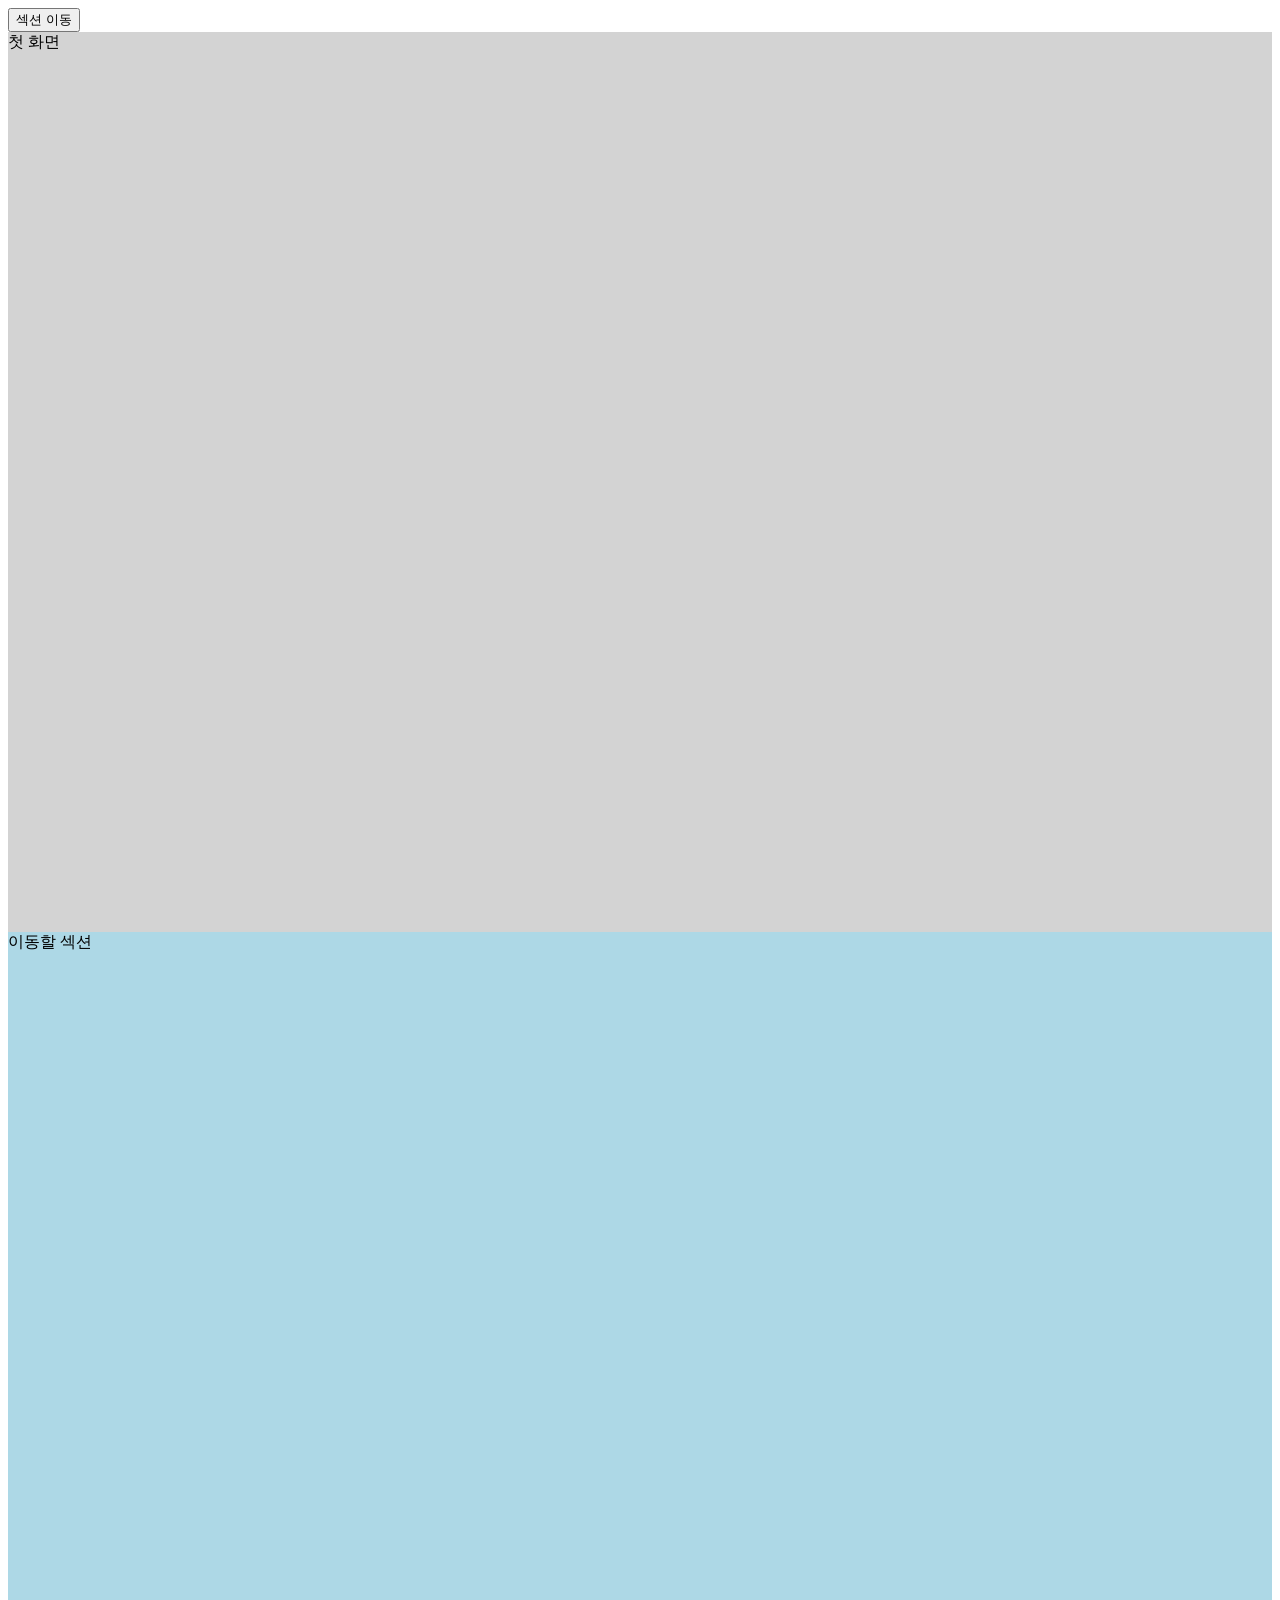
<file: test.html>
<!DOCTYPE html>
<html lang="en">
<head>
    <meta charset="UTF-8">
    <meta name="viewport" content="width=device-width, initial-scale=1.0">
    <title>Document</title>
</head>
<body>
    <button id="moveBtn">섹션 이동</button>

<section style="height:100vh; background:lightgray;">
  첫 화면
</section>

<section id="targetSection" style="height:100vh; background:lightblue;">
  이동할 섹션
</section>

<script>
const moveBtn = document.getElementById('moveBtn');
const targetSection = document.getElementById('targetSection');

moveBtn.addEventListener('click', () => {
  targetSection.scrollIntoView({
    behavior: 'smooth', // 부드러운 스크롤
    block: 'start'      // 섹션 상단 기준
  });
});
</script>
</body>
</html>
</file>
<file: css/common.css>
body{
    background-color: #ededed;
}
header{
    width: 100%;
    height: 90px;
    background-color: none;
    z-index: 10;
    position: fixed;
    transition: all 0.4s;
    transition-delay: 0.1s;
}
nav{
    width: 95%;
    height: 100%;
    display: flex;
    justify-content: center;
    align-items: center;
    margin: 0 auto;
}
a{
    cursor: pointer;
}
.gnb{
    display: flex;
    width: 100%;
    height: 90px;
    text-align: left;
    line-height: 90px;
}
.logo{
    width: 150px;
    height: 100%;
    display: flex;
    justify-content: center;
    align-items: center;
    margin-right: 100px;
}
.gnb > li{
    width: 150px;
    height: 90px;
}
.gnb > li:hover{
    color: green;
}
.gnb > li > a{
    font-weight: 600;
}
.snbBox{
    width: 95%;
    height: 500px;
    background-color: #ededed;
    display: none;
    justify-content: left;
    align-items: baseline;
    margin-top: 90px;
    font-size: 18px;
    box-shadow: 2px 2px 5px rgba(0,0,0,0.1);
    z-index: 9;
    position: fixed;
    left: 50%;
    transform: translateX(-50%);
}
.snbBox.woodin.on{
    display: flex;
}
.snbBox.products.on{
    display: flex;
}
.snbBox.support.on{
    display: flex;
}
.snb{
    width: 150px;
    height: 100%;
    padding-top: 20px;
}
.snb > li{
    margin: 20px 0;
}
.snb > a{
    font-weight: bold;
}
.brand{
    margin-left: 250px;
}
.door{
    margin-left: 100px;
}
.sup{
    margin-left: 550px;
}
div > ul > li > a{
    cursor: pointer;
}
div > ul > li > a:hover{
    border-bottom: 1px solid black;
}
footer{
    width: 100%;
    height: 180px;
    background-color: black;
    color: #666;
    display: flex;
    justify-content: center;
    align-items: center;
}
footer > nav{
    width: 95%;
    height: 50%;
    margin: 0 auto;
}
footer > nav > ul{
    width: 100%;
    height: 100%;
    display: flex;
    gap: 30px;
}
.footerlogo{
    align-self: baseline;
    width: 150px;
    height: 100%;
    border-right: 1px solid #333;
}
.footertext{
    width: 70%;
    height: 100%;
    font-size: 14px;
    gap: 20px;
}
.footertext ul{
    display: flex;
    height: calc(100%/3);
    gap: 15px;
}
.footertext ul:nth-child(3){
    align-items: flex-end;
}
.footertext2{
    font-size: 14px;
}
.footertext2 ul{
    display: flex;
    gap: 15px;
    height: 50%;
}
.footertext2 ul:nth-child(2){
    display: flex;
    justify-content: right;
    align-items: center;
    gap: 10px;
}
.footertext2 ul:nth-child(2) li{
    width: 35px;
    height: 35px;
    border: 1px solid #666;
    border-radius: 50%;
    display: flex;
    justify-content: center;
    align-items: center;
    cursor: pointer;
}
</file>
<file: css/index.css>
.home{
    width: 0;
    height: 100vh;
    display: flex;
    justify-content: center;
    align-items: baseline;
    color: transparent;
    background-color: #ededed;
    transition: all 1s;
    margin: 0 auto;
}
.home.on{
    width: 100%;
    color: white;
}
.homeimg{
    display: flex;
    justify-content: center;
    align-items: center;
    width: 95%;
    height: 85%;
    background-image: url(./img/bg1.jpg);
    background-position: center;
    background-repeat: no-repeat;
    background-size: cover;
    margin-top: 90px;
}
.homeimg p{
    position: absolute;
    font-size: 60px;
    font-weight: lighter;
    font-family: "Elms Sans", sans-serif;
    font-optical-sizing: auto;
    font-weight: thin 100;
    font-style: normal;
    word-spacing: 5px;
    top: 60%;
    animation-delay: 1s;
    transition: all 1s;
}
.homeimg p.on{
    top:40%;
}
.home2{
    width: 95%;
    height: 100vh;
    display: flex;
    justify-content: center;
    align-items: center;
    background-color: #ededed;
    margin: 0 auto;
    color: transparent;
    transition: all 1s;
}
.home2.on{
    color: black;
}
.home2text{
    width: 50%;
    height: 85%;
    display: flex;
    justify-content: center;
    align-items: center;
    flex-direction: column;
    gap: 20px;
    text-align: center;
}
.home2text p:first-child{
    font-weight: 600;
    font-family: "Elms Sans", sans-serif;
    font-size: 18px;
    color: transparent;
    transform: translateX(100px);
    transition: all 1s;
}
.home2text p.on{
    color: black;
    transform: none;
}
.home2text h2{
    font-size: 60px;
    font-family: "Elms Sans", sans-serif;
    font-weight: lighter;
    line-height: 65px;
    transform: translateY(20px);
    transition: all 1s;
}
.home2text h2.on{
    color: black;
    transform: translateY(0);
}
.home2text hr{
    width: 80px;
    height: 2px;
    color: black;
}
.home2text p:nth-child(2){
    font-weight: lighter;
}
.home2img{
    width: 50%;
    height: 85%;
    display: flex;
    justify-content: center;
    justify-self: right;
    align-self: baseline;
    background-image: url(./img/product.jpg);
    background-repeat: no-repeat;
    background-position: center;
    background-size: cover;
    margin-top: 90px;
    border-radius: 10px;
    box-shadow: 0 1px 1px rgba(0,0,0,0.8);
}
.home2img div{
    display: flex;
    justify-self: center;
    align-self: flex-end;
    width: 100%;
    height: 100px;
    font-size: 24px;
    font-weight: lighter;
    background-color: rgba(0,0,0,0.5);
    color: white;
    padding: 50px;
}
.home2img div ul{
    display: flex;
    height: 100%;
    align-items: center;
    gap: 20px;
}
.home3{
    width: 95%;
    height: 100vh;
    display: flex;
    justify-content: center;
    align-items: baseline;
    margin: 0 auto;
    flex-wrap: wrap;
}
.circle{
    width: 1200px;
    height: 1200px;
    background-color: white;
    border-radius: 100%;
    z-index: -1;
    position: absolute;
    left: 50%;
    transform: translateX(-50%);
}
.home3box{
    width: 100%;
    height: 85%;
    display: flex;
    flex-direction: column;
    margin-top: 190px;
}
.home3text{
    width: 100%;
    height: 50%;
    text-align: center;
    display: grid;
    justify-content: space-between;
    gap: 40px;
    grid-template-columns: repeat(4, 1fr);
}
.home3text div, .home3img div{
    height: 80%;
    color: white;
    border-radius: 10px;
    background-color: slategrey;
    display: flex;
    justify-content: center;
    align-items: center;
    flex-direction: column;
    gap: 20px;
    overflow: hidden;
    transition: all 0.5s;
    background-size: 120%;
    background-position: center;
    background-repeat: no-repeat;
}
.home3text div:hover{
    background-size: 125%;
    cursor: pointer;
}
.home3text div:nth-child(2){
    color: black;
    grid-column: span 2;
    background-color: transparent;
    gap: 20px;
}
.home3text div h1{
    font-size: 60px;
    font-weight: lighter;
    font-family: "Elms Sans", sans-serif;
    line-height: 65px;
}

.home3img{
    width: 100%;
    height: 50%;
    text-align: center;
    display: flex;
    justify-content: space-between;
    gap: 40px;
}
.home3img div{
    width: 25%;
}
.home3img div:hover{
    background-size: 125%;
    cursor: pointer;
}
.home4{
    width: 100%;
    height: 100vh;
    background-color: #101010;
    color: white;
    display: flex;
    align-items: center;
}
.home4box{
    width: 35%;
    height: 85%;
    margin-top: 90px;
    color: white;
    text-align: right;
    font-family: "Elms Sans", sans-serif;
    padding: 80px;
    display: flex;
    justify-content: center;
    align-items: flex-end;
    flex-direction: column;
    gap: 50px;
}
.home4box h4{
    font-weight: 500;
}
.home4box h1{
    font-size: 60px;
    font-weight: 100;
}
.home4box hr{
    width: 60px;
    height: 0.5px;
    background-color: #666;
    opacity: 0.5;
}
.home4box p{
    opacity: 0.5;
}
.home4box2{
    width: 65%;
    height: 85%;
    margin-top: 90px;
    border-radius: 10px;
    background-image: url("./img/home4.jpg");
}
.home5{
    width: 100%;
    height: 100vh;
    background-color: #ededed;
    display: flex;
    justify-content: center;
    background-image: url(./img/home5bg.png);
    background-repeat: no-repeat;
    background-position: right top;
    background-size: auto;
    font-family: "Elms Sans", sans-serif;
}
.home5box{
    width: 95%;
    height: 85%;
    margin-top: 90px;
    display: flex;
    justify-content: center;
    flex-direction: column;
    text-align: left;
    gap: 30px;
}
.home5box h1{
    font-size: 54px;
    font-weight: 100;
}
.home5gal{
    gap: 20px;
    display: flex;
}
.home5img img{
    border-radius: 10px;
}
.home5img img:hover{
    cursor: pointer;
}
.home5img p{
    font-size: 20px;
    margin: 20px 0;
}
.cur{
    width: 150px;
    height: 150px;
    transform: translate(-50%, -50%);
    pointer-events: none;
    background-image: url(./img/imgi_13_slide_drag.png);
    background-position: center;
    background-repeat: no-repeat;
    background-size: auto;
    position: fixed;
    z-index: 11;
    left: 0; top: 0;
    transition: all 0.1s;
    display: none;
}
.home6{
    width: 100%;
    height: 100vh;
    display: flex;
    justify-content: center;
    align-items: center;
    color: white;
    background-color: #ededed;
    background-image: url("./img/imgi_43_brand_bg.jpg");
    transition: all 1s;
    margin: 0 auto;
    flex-direction: column;
    font-family: "Elms Sans", sans-serif;
    text-transform: uppercase;
    gap: 40px;
}
.home6 h1{
    font-size: 60px;
    font-weight: 100;
}
.home6imgs{
    width: 60%;
    height: 300px;
    display: flex;
    justify-content: space-between;
    align-items: center;
    margin: 10px 0;
    text-align: center;
}
.home6imgs div{
    display: flex;
    justify-content: center;
    align-items: center;
    flex-direction: column;
    gap: 25px;
    font-weight: 300;
}
.home6imgs div h2{
    font-size: 30px;
    font-weight: 300;
}
</file>
<file: css/brand.css>
header{
    position: absolute;
}
.brandstory{
    width: 100%;
    height: 100vh;
    display: flex;
    justify-content: center;
    align-items: center;
    background-color: #ededed;
}
.brandstoryimg{
    width: 95%;
    height: 85%;
    background-image: url(./img/brand.jpg);
    background-size: cover;
    background-repeat: no-repeat;
    background-position: center;
    align-self: baseline;
    margin-top: 90px;
}
h1.scroll{
    opacity: 0;
    transform: translateX(20px);
    transition: 3s;
}
h1.scroll.on{
    opacity: 1;
    transform: translateX(0);
}
.brandstory h1{
    position: absolute;
    color: white;
    font-size: 60px;
    font-family: "Elms Sans", sans-serif;
    font-weight: 400;
}
.brandCEO{
    width: 100%;
    height: 100vh;
    display: flex;
    justify-content: center;
    align-items: center;
    background-color: #ededed;
}
.brandCEObox{
    width: 95%;
    height: 85%;
    display: flex;
}
.brandCEOtext{
    width: 50%;
    display: flex;
    align-items: center;
    justify-content: center;
    flex-direction: column;
    gap: 35px;
    background-color: white;
    padding: 150px;
    border-radius: 10px;
    text-align: center;
    overflow: hidden;
}
.brandCEOtext h1{
    font-size: 3.5rem;
    font-weight: 100;
    line-height: 65px;
}
.brandCEOtext hr{
    width: 80px;
    height: 1px;
}
.brandCEOtext div{
    display: flex;
    gap: 20px;
}
.brandCEOtext p{
    font-size: 1rem;
    font-weight: 300;
}
.brandCEOtext.scroll{
    opacity: 0;
    transition: all 1s;
    padding-top: 200px;
}
.brandCEOtext.scroll.on{
    padding-top: 150px;
    opacity: 1;
}
.brandCEOimg{
    width: 50%;
    display: flex;
    justify-content: center;
    align-items: center;
}
</file>
<file: css/gallery.css>
header{
    position: absolute;
}
.galleryBox{
    width: 100%;
    display: flex;
    background-color: #ededed;
    flex-direction: column;
}
.galleryBoximg{
    width: 95%;
    display: flex;
    justify-content: center;
    align-self: center;
    background-color: white;
    margin-top: 90px;
    padding: 100px;
    flex-direction: column;
}
.galleryBoxSNS{
    width: 87.5%;
    display: flex;
    justify-content: center;
    align-items: center;
    margin: 0 auto;
    flex-direction: column;
}
.galleryBoxSNS div h1{
    display: inline-block;
    text-align: center;
    font-size: 60px;
    font-family: "Elms Sans", sans-serif;
    margin: 20px;
}
.galleryBoxSNS h4{
    display: inline-block;
    font-size: 24px;
}
.galleryboxSNSimg{
    width: 100%;
    display: grid;
    grid-template-columns: repeat(3, 1fr);
    justify-content: space-between;
    gap: 40px;
    margin: 50px 0;
}
.galleryboxSNSimg div{
    width: 100%;
    height: 600px;
    border-radius: 10px;
    overflow: hidden;
    color: transparent;
    display: flex;
    justify-content: center;
    align-items: center;
}
.galleryboxSNSimg div p{
    position: absolute;
    line-height: 50px;
    font-family: "Elms Sans", sans-serif;
    z-index: 9;
    text-align: center;
    font-weight: lighter;
}
.galleryboxSNSimg div.on{
    color: white;
}
.galleryboxSNSimg div img{
    object-fit: cover;
    transition: all 0.5s;
}
.galleryboxSNSimg div img:hover{
    filter: brightness(50%);
    cursor: pointer;
}
</file>
<file: css/story.css>
header{
    position: absolute;
}
.storybox{
    width: 100%;
    display: flex;
    background-color: #ededed;
    flex-direction: column;
}
.storyboximg{
    width: 95%;
    display: flex;
    justify-content: center;
    align-self: center;
    background-color: white;
    margin-top: 90px;
    padding: 100px;
    flex-direction: column;
}
.storyboxSNS{
    width: 87.5%;
    display: flex;
    justify-content: center;
    align-items: center;
    margin: 0 auto;
    flex-direction: column;
}
.storyboxSNS h1{
    display: inline-block;
    text-align: center;
    font-size: 60px;
    font-family: "Elms Sans", sans-serif;
    margin: 20px;
}
.storyboxSNS h4{
    display: inline-block;
    font-size: 24px;
}
.storyboxSNS p{
    font-size: 28px;
    font-weight: 600;
    font-family: "Elms Sans", sans-serif;
    align-self: baseline;
    margin-top: 30px;
}
.storyboxSNSimg{
    width: 100%;
    display: flex;
    justify-content: space-between;
    align-items: center;
    gap: 20px;
    margin-top: 20px;
}
.storyboxSNSimg div{
    width: 425px;
    height: 425px;
    border-radius: 5px;
    transition: all 0.5s;
    display: flex;
    justify-content: center;
    align-items: center;
    flex-direction: column;
    overflow: hidden;
    color: transparent;
}
.storyboxSNSimg div.on{
    color: white;
}
.storyboxSNSimg > div > p{
    font-size: 15px;
    font-weight: lighter;
    align-self: center;
    text-align: center;
    font-family: "Elms Sans", sans-serif;
    z-index: 1;
    position: absolute;
    line-height: 50px;
}
.storyboxSNSimg > div > img{
    width: 500px;
    height: 500px;
    display: flex;
    transition: all 0.3s;
    object-fit: cover;
}
.storyboxSNSimg > div > img:hover{
    cursor: pointer;
    filter: brightness(50%);
}
.storyBoxYt{
    width: 87.5%;
    display: flex;
    justify-content: center;
    align-items: center;
    margin: 0 auto;
}
.storyBoxYt > div{
    width: 100%;
    margin: 100px 0;
}
.storyBoxYt > div > p{
    font-size: 28px;
    font-weight: 600;
    font-family: "Elms Sans", sans-serif;
    align-self: baseline;
    margin-top: 30px;
}
.storyBoxYtimg{
    display: flex;
    width: 100%;
    gap: 20px;
    justify-content: space-between;
}
.storyBoxYtimg > div{
    width: 320px;
    height: 250px;
    display: flex;
    justify-content: space-between;
    align-items: center;
    overflow: hidden;
    flex-direction: column;
    text-align: left;
    margin: 30px 0;
}
.storyBoxYtimg > div > p{
    width: 320px;
    height: 20px;
    line-height: 20px;
    font-size: 20px;
    align-self: baseline;
    overflow: hidden;
}
.storyBoxYtimg > div > a > img{
    object-fit: cover;
    width: 400px;
    display: flex;
    border-radius: 5px;
}
</file>
